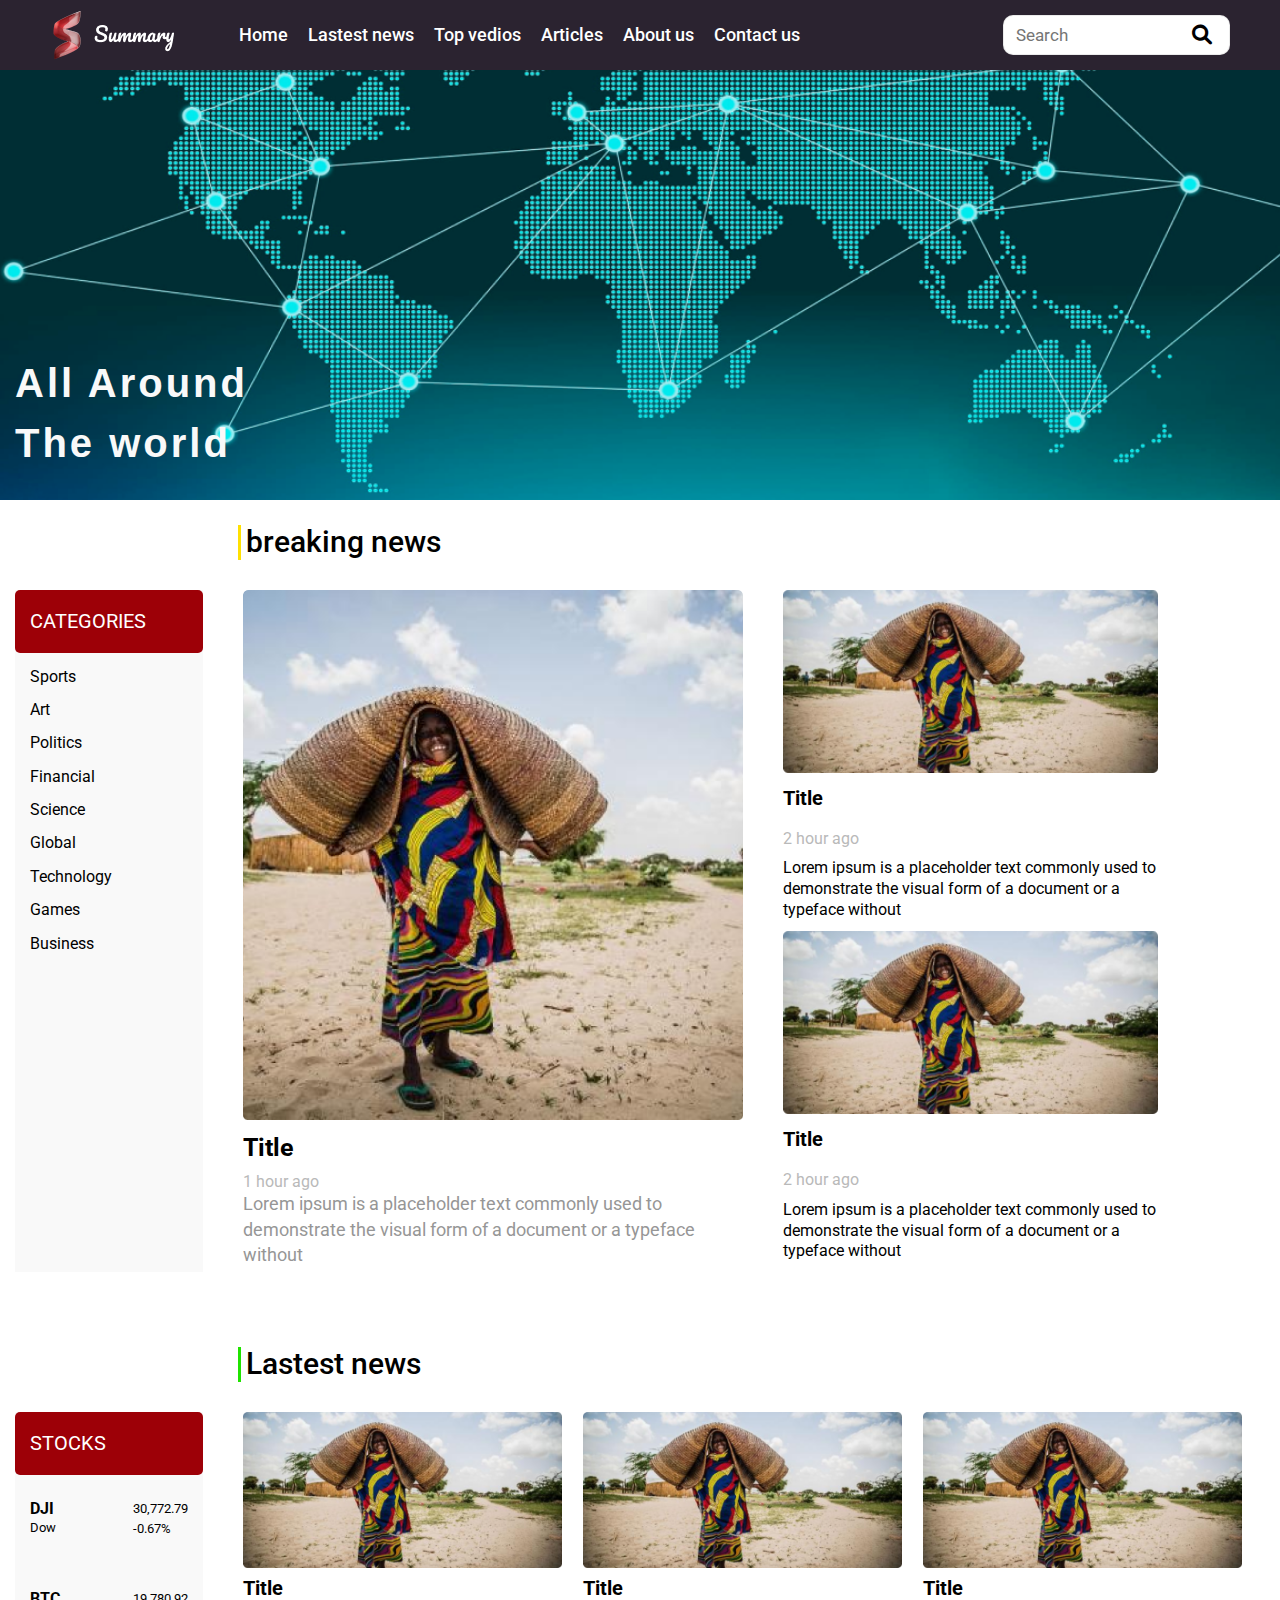
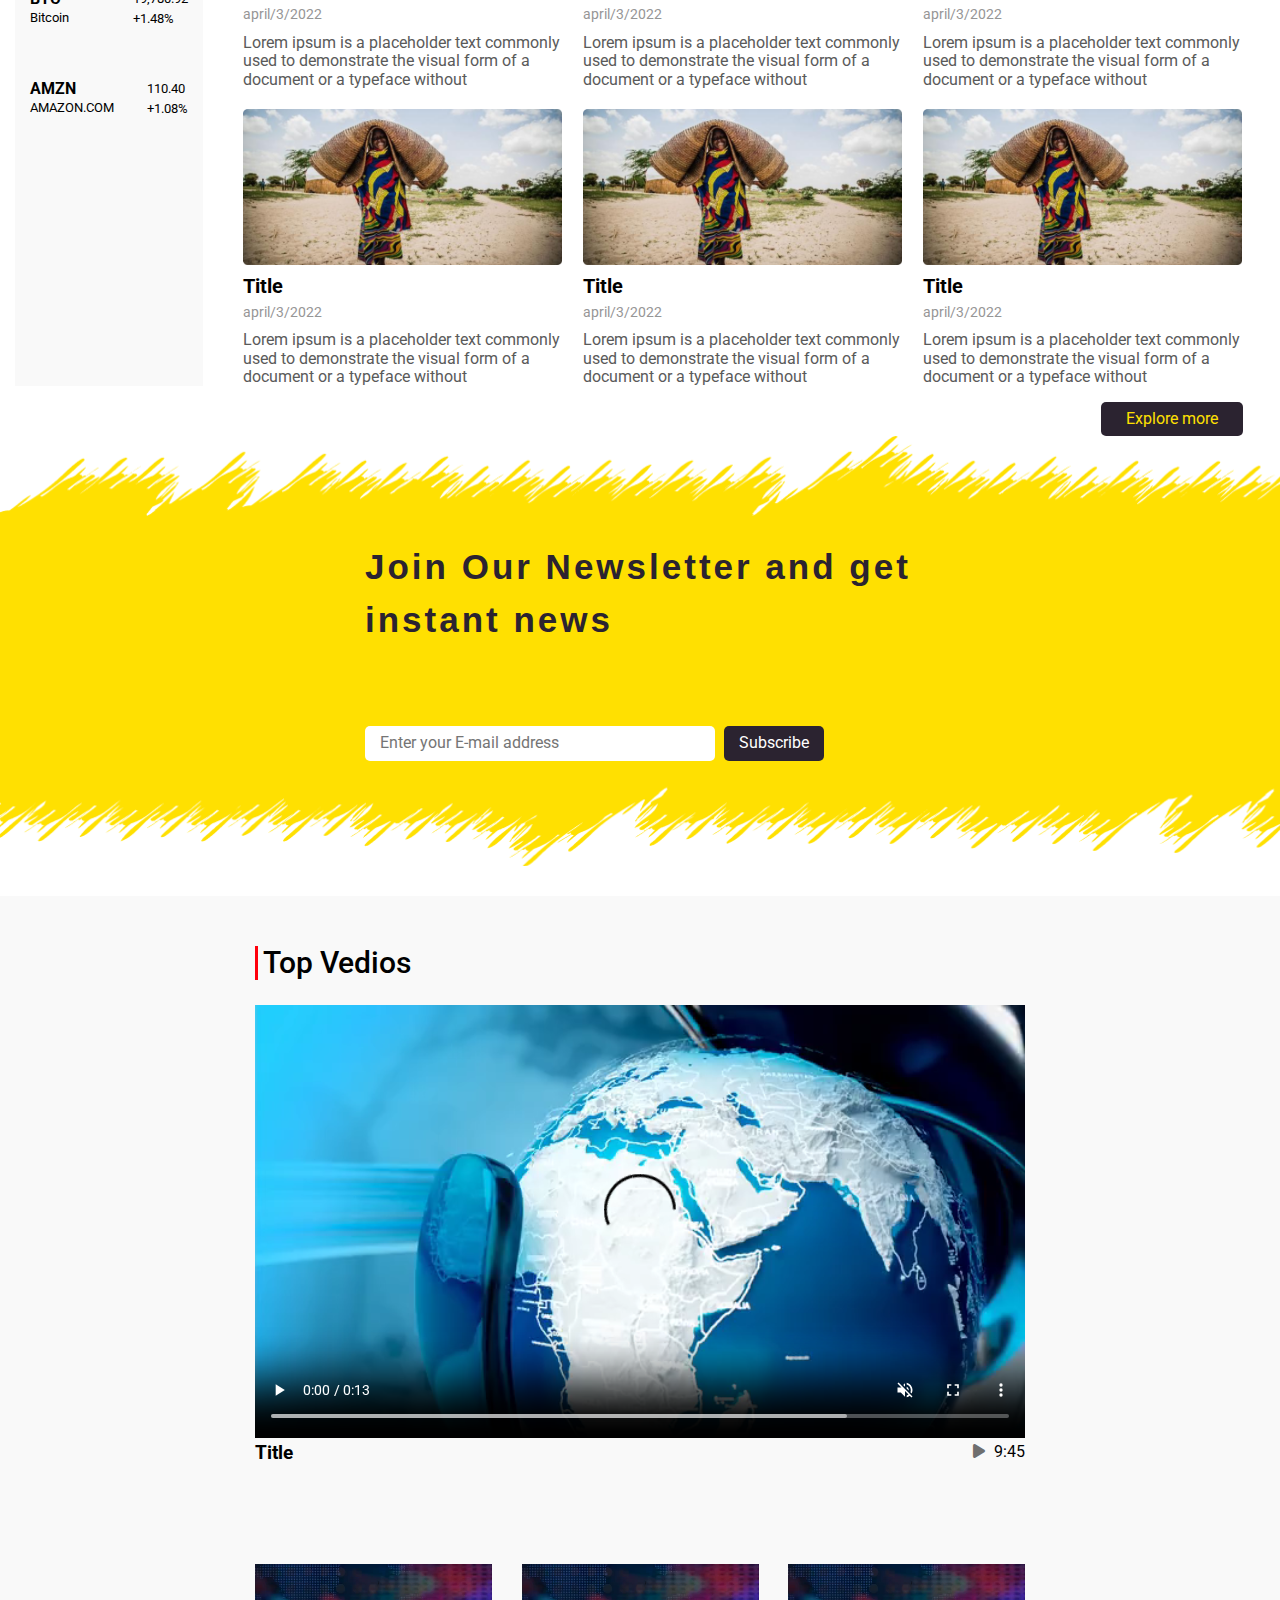
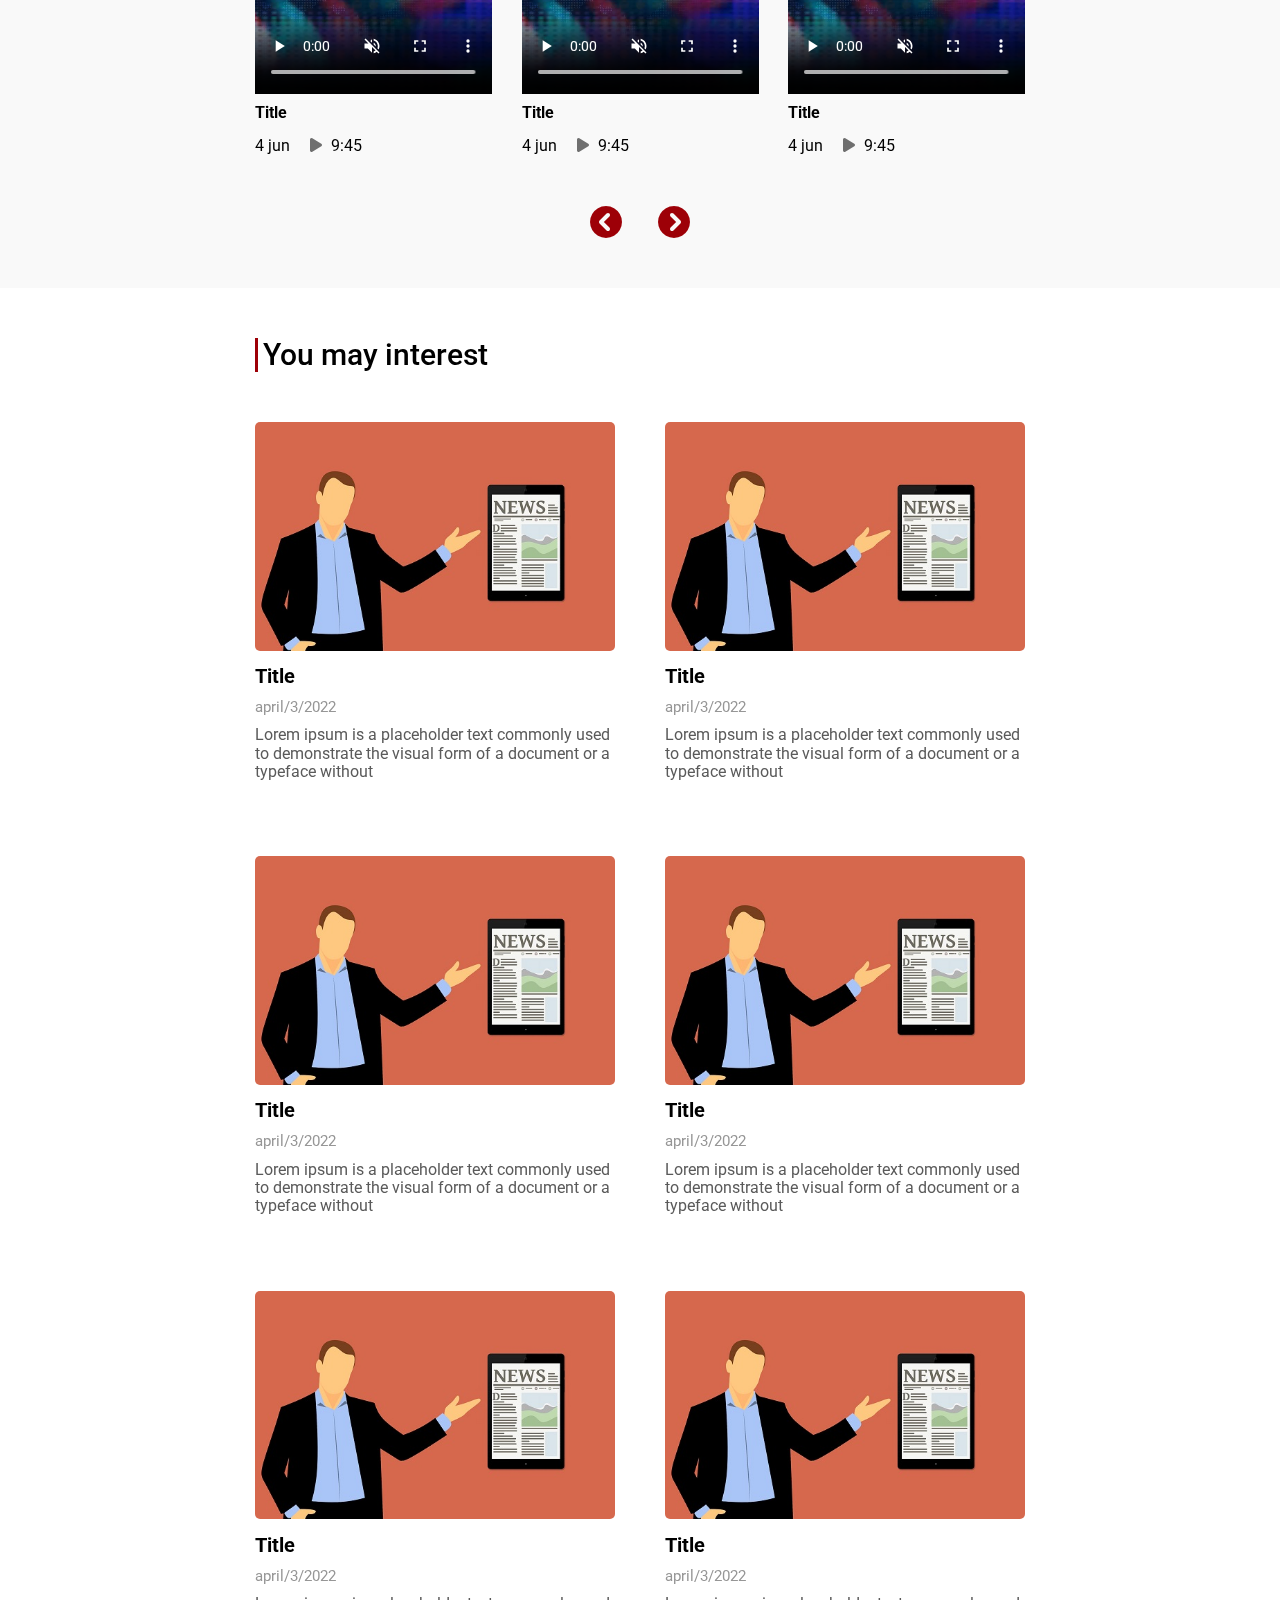
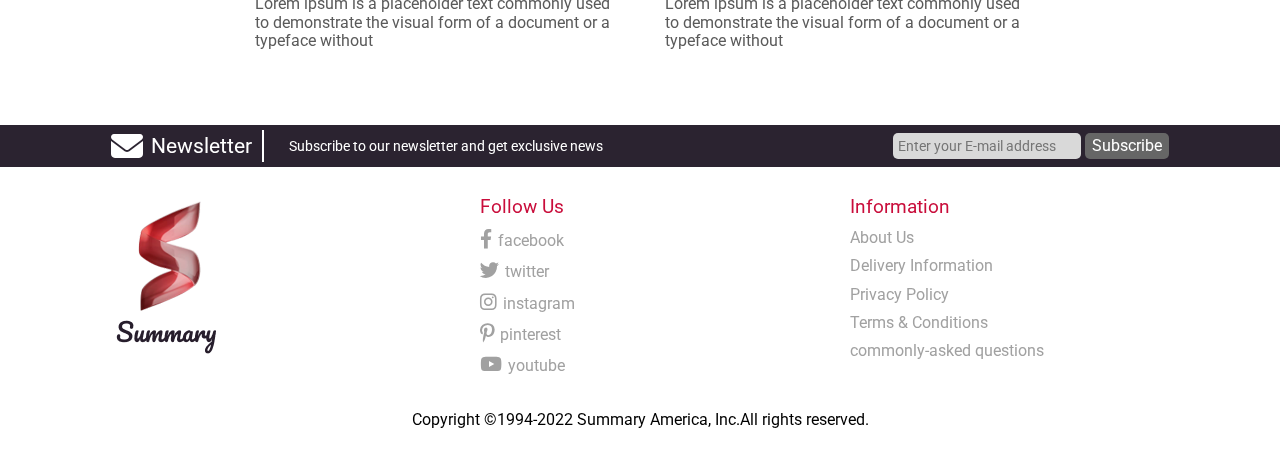
<file: index.html>
<!DOCTYPE html>
<html lang="en">

<head>
    <meta charset="UTF-8">
    <meta http-equiv="X-UA-Compatible" content="IE=edge">
    <meta name="viewport" content="width=device-width, initial-scale=1.0">
    <link rel="stylesheet" href="CSS/normalize.css">
    <link rel="stylesheet" href="CSS/all.min.css">
    <link rel="stylesheet" href="CSS/style.css">

    <title>Summary News</title>
</head>

<body>
    <!-- ==========> Start NavBar <========== -->
    <nav>
        <div class="menu-icon">
            <i class="fa-solid fa-bars"></i>
        </div>

        <div class="logo">
            <img src="images/main-logo.png" alt="">
        </div>

        <div class="nav-items">
            <li>
                <a href="#">Home</a>
            </li>
            <li>
                <a href="#lastest">Lastest news</a>
            </li>
            <li>
                <a href="#videos">Top vedios</a>
            </li>
            <li>
                <a href="#blogs">Articles</a>
            </li>
            <li>
                <a href="about.html">About us </a>
            </li>
            <li>
                <a href="contact.html">Contact us</a>
            </li>
        </div>

        <div class="search-icon">
            <i class="fas fa-search"></i>
        </div>

        <div class="cancel-icon">
            <i class="fas fa-times"></i>
        </div>

        <form action="#">
            <input type="search" class="search-data" placeholder="Search" required>
            <button type="submit" class="fas fa-search"></button>
        </form>

    </nav>

    <!-- ==========> End NavBar <========== -->

    <!-- ==========> Start Landing <========== -->
    <section class="landing">
        <div class="container">
            <h1 class="main-title">All Around The world</h1>
        </div>
    </section>

    <!-- ==========> End Landing <========== -->

    <!-- ==========> Start breaking news <========== -->
    <section class="breaking">
        <div class="container">

            <h2 class="sec-title">breaking news</h2>

            <div class="sec-boxes">

                <div class="categories">
                    <div class="head">CATEGORIES</div>
                    <a href="">Sports</a>
                    <a href="">Art</a>
                    <a href="">Politics</a>
                    <a href="">Financial</a>
                    <a href="">Science</a>
                    <a href="">Global</a>
                    <a href="">Technology</a>
                    <a href="">Games</a>
                    <a href="">Business</a>
                </div>

                <div class="box-1">
                    <a href="details.html">
                        <div class="image">
                            <img src="images/box-1-img.png" alt="">
                        </div>

                        <div class="details">
                            <h4>Title</h4>
                            <span>1 hour ago</span>
                            <p>Lorem ipsum is a placeholder text commonly used to demonstrate the visual form of a document or a typeface without</p>
                        </div>
                    </a>
                </div>

                <div class="box-2">

                    <div class="small-box">
                        <a href="details.html">
                            <div class="image">
                                <img src="images/small-box-img.png" alt="">
                            </div>
                            <h5>Title</h5>
                            <span>2 hour ago</span>
                            <p>Lorem ipsum is a placeholder text commonly used to demonstrate the visual form of a document or a typeface without</p>
                        </a>
                    </div>

                    <div class="small-box">
                        <a href="details.html">
                            <div class="image">
                                <img src="images/small-box-img.png" alt="">
                            </div>
                            <h5>Title</h5>
                            <span>2 hour ago</span>
                            <p>Lorem ipsum is a placeholder text commonly used to demonstrate the visual form of a document or a typeface without</p>
                        </a>
                    </div>

                </div>

            </div>

        </div>
    </section>
    <!-- ==========> End breaking news <========== -->

    <!-- ==========> Start Lastest news <========== -->
    <section class="lastest" id="lastest">
        <div class="container">

            <h2 class="sec-title">Lastest news</h2>

            <div class="sec-boxes">

                <div class="stocks">
                    <div class="head">STOCKS</div>

                    <div class="stock">
                        <div>
                            <h5>DJI</h5>
                            <h6>Dow</h6>
                        </div>
                        <div>
                            <p>30,772.79</p>
                            <p>-0.67%</p>
                        </div>
                    </div>

                    <div class="stock">
                        <div>
                            <h5>BTC</h5>
                            <h6>Bitcoin</h6>
                        </div>
                        <div>
                            <p>19,780.92</p>
                            <p>+1.48%</p>
                        </div>
                    </div>

                    <div class="stock">
                        <div>
                            <h5>AMZN</h5>
                            <h6>AMAZON.COM</h6>
                        </div>
                        <div>
                            <p>110.40</p>
                            <p>+1.08%</p>
                        </div>
                    </div>

                </div>


                <div class="main-box">

                    <div class="small-box">
                        <a href="details.html">
                            <div class="image">
                                <img src="images/small-box-img.png" alt="">
                            </div>
                            <h5>Title</h5>
                            <span>april/3/2022</span>
                            <p>Lorem ipsum is a placeholder text commonly used to demonstrate the visual form of a document or a typeface without</p>
                        </a>
                    </div>

                    <div class="small-box">
                        <a href="details.html">
                            <div class="image">
                                <img src="images/small-box-img.png" alt="">
                            </div>
                            <h5>Title</h5>
                            <span>april/3/2022</span>
                            <p>Lorem ipsum is a placeholder text commonly used to demonstrate the visual form of a document or a typeface without</p>
                        </a>
                    </div>

                    <div class="small-box">
                        <a href="details.html">
                            <div class="image">
                                <img src="images/small-box-img.png" alt="">
                            </div>
                            <h5>Title</h5>
                            <span>april/3/2022</span>
                            <p>Lorem ipsum is a placeholder text commonly used to demonstrate the visual form of a document or a typeface without</p>
                        </a>
                    </div>

                    <div class="small-box">
                        <a href="details.html">
                            <div class="image">
                                <img src="images/small-box-img.png" alt="">
                            </div>
                            <h5>Title</h5>
                            <span>april/3/2022</span>
                            <p>Lorem ipsum is a placeholder text commonly used to demonstrate the visual form of a document or a typeface without</p>
                        </a>
                    </div>

                    <div class="small-box">
                        <a href="details.html">
                            <div class="image">
                                <img src="images/small-box-img.png" alt="">
                            </div>
                            <h5>Title</h5>
                            <span>april/3/2022</span>
                            <p>Lorem ipsum is a placeholder text commonly used to demonstrate the visual form of a document or a typeface without</p>
                        </a>
                    </div>

                    <div class="small-box">
                        <a href="details.html">
                            <div class="image">
                                <img src="images/small-box-img.png" alt="">
                            </div>
                            <h5>Title</h5>
                            <span>april/3/2022</span>
                            <p>Lorem ipsum is a placeholder text commonly used to demonstrate the visual form of a document or a typeface without</p>
                        </a>
                    </div>

                    <a class="btn" href="all-news.html">Explore more</a>

                </div>

            </div>
        </div>
    </section>
    <!-- ==========> End Lastest news <========== -->

    <!-- ==========> Start Newsletter <========== -->
    <section class="newsletter">
        <div class="container">
            <h1>Join Our Newsletter and get instant news</h1>

            <div class="form">
                <input type="email" placeholder="Enter your E-mail address">
                <button type="submit">Subscribe</button>
            </div>
        </div>
    </section>

    <!-- ==========> End Newsletter <========== -->

    <!-- ==========> Start Videos <========== -->
    <section class="videos" id="videos">
        <div class="container">
            <h2 class="sec-title">Top Vedios</h2>

            <video autoplay muted loop controls src="videos/main-vid.mp4" type="video/mp4"></video>
            <div class="vid-info">
                <h3>Title</h3>
                <div>
                    <span><i class="fa-solid fa-play"></i> 9:45</span>
                </div>
            </div>


            <div class="secondary-vid">

                <div class="vid">
                    <video autoplay muted loop controls src="videos/small-vid.mp4" type="video/mp4"></video>
                    <h4>Title</h4>
                    <div class="vid-inf">
                        <p>4 jun</p>
                        <span><i class="fa-solid fa-play"></i> 9:45</span>
                    </div>
                </div>

                <div class="vid">
                    <video muted loop controls src="videos/small-vid.mp4" type="video/mp4"></video>
                    <h4>Title</h4>
                    <div class="vid-inf">
                        <p>4 jun</p>
                        <span><i class="fa-solid fa-play"></i> 9:45</span>
                    </div>
                </div>

                <div class="vid">
                    <video muted loop controls src="videos/small-vid.mp4" type="video/mp4"></video>
                    <h4>Title</h4>
                    <div class="vid-inf">
                        <p>4 jun</p>
                        <span><i class="fa-solid fa-play"></i> 9:45</span>
                    </div>
                </div>

            </div>

            <div class="next-prev">
                <i class="fa-solid fa-circle-chevron-left"></i>
                <i class="fa-solid fa-circle-chevron-right"></i>
            </div>

        </div>
    </section>
    <!-- ==========> End Videos <========== -->

    <!-- ==========> Start Blogs <========== -->
    <section class="blogs" id="blogs">
        <div class="container">
            <h2 class="sec-title">You may interest</h2>

            <div class="blogs-box">

                <div class="blog">
                    <div class="image">
                        <img src="images/blog.jpg" alt="">
                    </div>

                    <h4>Title</h4>
                    <span>april/3/2022</span>
                    <p>Lorem ipsum is a placeholder text commonly used to demonstrate the visual form of a document or a typeface without</p>
                </div>

                <div class="blog">
                    <div class="image">
                        <img src="images/blog.jpg" alt="">
                    </div>

                    <h4>Title</h4>
                    <span>april/3/2022</span>
                    <p>Lorem ipsum is a placeholder text commonly used to demonstrate the visual form of a document or a typeface without</p>
                </div>

                <div class="blog">
                    <div class="image">
                        <img src="images/blog.jpg" alt="">
                    </div>

                    <h4>Title</h4>
                    <span>april/3/2022</span>
                    <p>Lorem ipsum is a placeholder text commonly used to demonstrate the visual form of a document or a typeface without</p>
                </div>

                <div class="blog">
                    <div class="image">
                        <img src="images/blog.jpg" alt="">
                    </div>

                    <h4>Title</h4>
                    <span>april/3/2022</span>
                    <p>Lorem ipsum is a placeholder text commonly used to demonstrate the visual form of a document or a typeface without</p>
                </div>

                <div class="blog">
                    <div class="image">
                        <img src="images/blog.jpg" alt="">
                    </div>

                    <h4>Title</h4>
                    <span>april/3/2022</span>
                    <p>Lorem ipsum is a placeholder text commonly used to demonstrate the visual form of a document or a typeface without</p>
                </div>

                <div class="blog">
                    <div class="image">
                        <img src="images/blog.jpg" alt="">
                    </div>

                    <h4>Title</h4>
                    <span>april/3/2022</span>
                    <p>Lorem ipsum is a placeholder text commonly used to demonstrate the visual form of a document or a typeface without</p>
                </div>

            </div>
        </div>
    </section>
    <!-- ==========> End Blogs <========== -->

    <!-- ==========> Start Footer <========== -->
    <footer>
        <div class="newsletter-2">
            <div class="subscribe">
                <div class="container">

                    <div class="mail">
                        <i class="fa-solid fa-envelope"></i>
                        <span>Newsletter</span>
                    </div>
                    <div class="form">
                        <div>
                            <p>Subscribe to our newsletter and get exclusive news</p>
                        </div>
                        <div>
                            <input type="email" placeholder="Enter your E-mail address">
                            <button type="submit">Subscribe</button>
                        </div>
                    </div>
                </div>

            </div>
        </div>

        <div class="footer">
            <div class="container">

                <div class="sec-logo">
                    <img src="images/second-logo.png" alt="">
                </div>

                <div class="social">
                    <h3>Follow Us</h3>

                    <a href=""> <span><i class="fa-brands fa-facebook-f"></i>facebook</span></a>
                    <a href=""> <span><i class="fa-brands fa-twitter"></i>twitter</span></a>
                    <a href=""><span><i class="fa-brands fa-instagram"></i>instagram</span></a>
                    <a href=""><span><i class="fa-brands fa-pinterest-p"></i>pinterest</span></a>
                    <a href=""><span><i class="fa-brands fa-youtube"></i>youtube</span></a>

                </div>

                <div class="information">
                    <h3>Information</h3>

                    <a href="">About Us</a>
                    <a href="">Delivery Information</a>
                    <a href="">Privacy Policy</a>
                    <a href="">Terms & Conditions</a>
                    <a href="">commonly-asked questions</a>
                </div>

            </div>

        </div>

        <p class="copy">Copyright &copy;1994-2022 Summary America, Inc.All rights reserved.</p>
    </footer>
    <!-- ==========> End Footer <========== -->






    <script src="JS/script.js"></script>
</body>

</html>
</file>
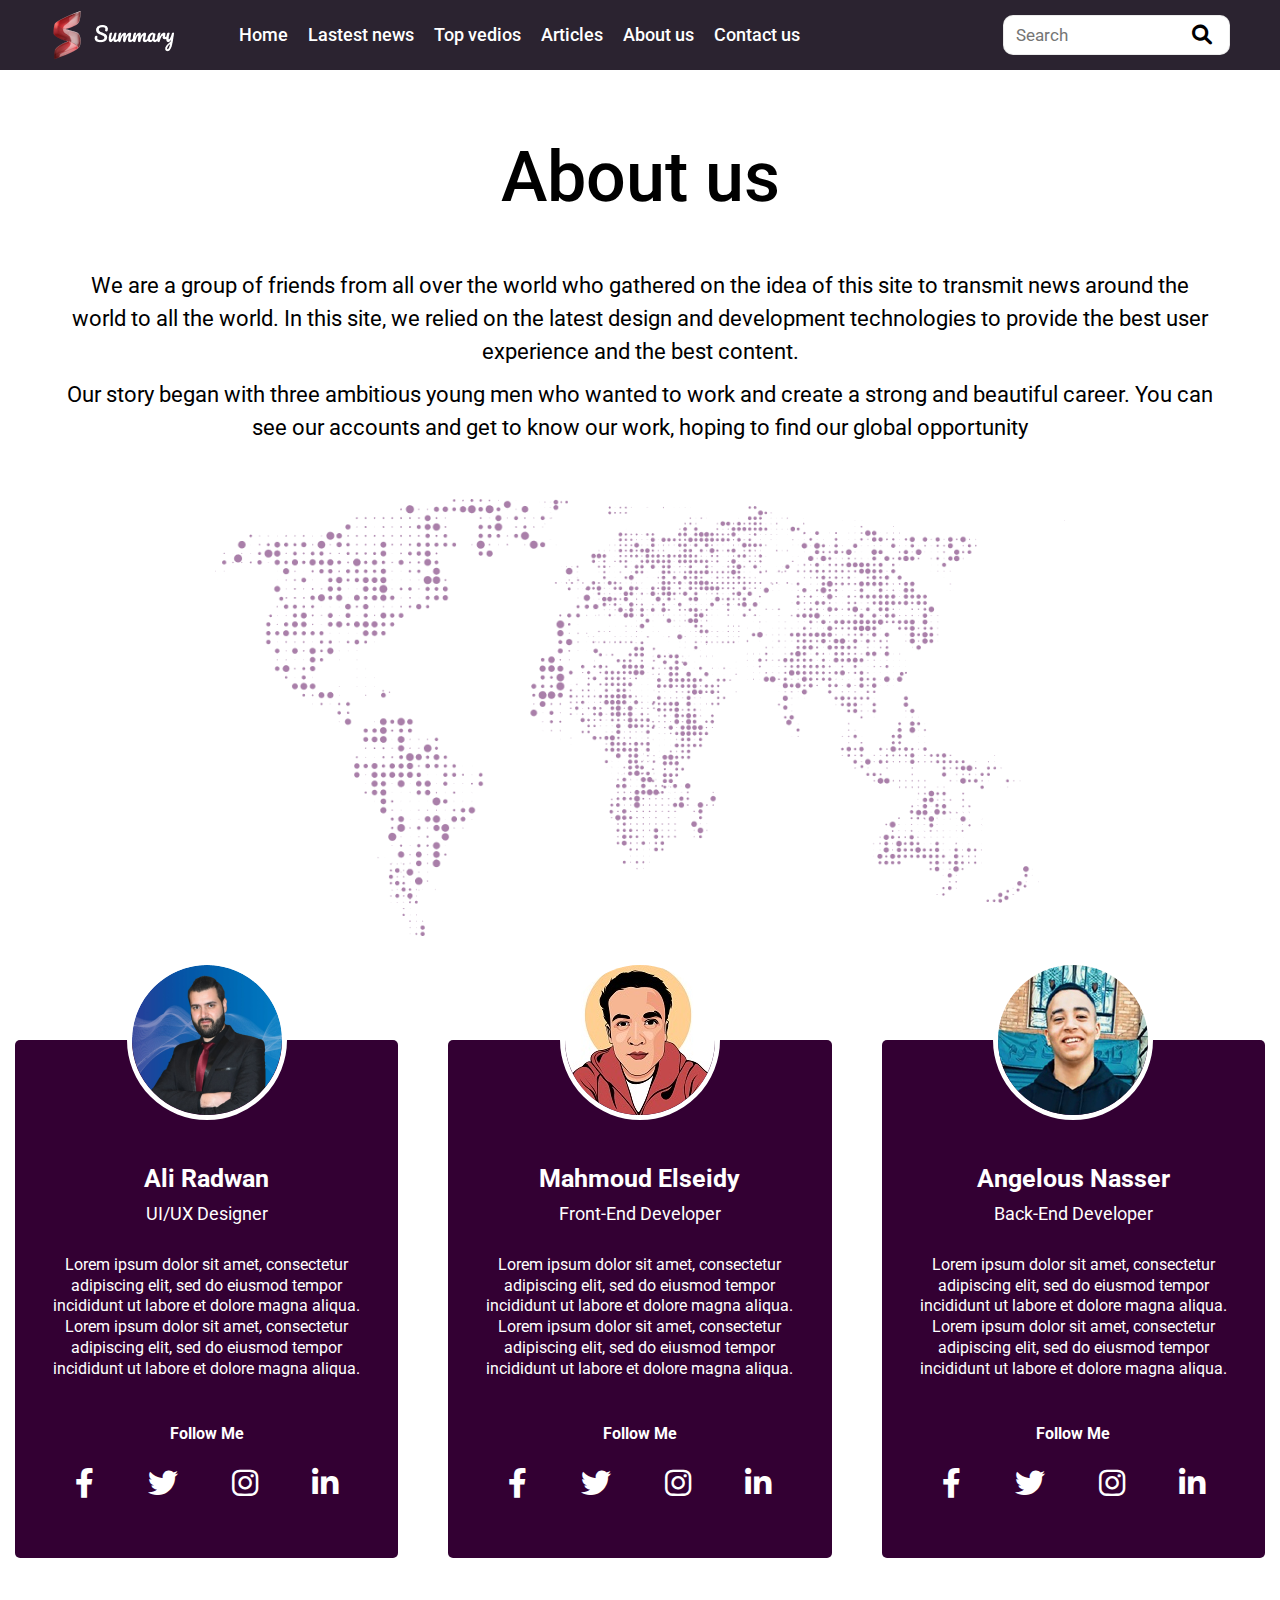
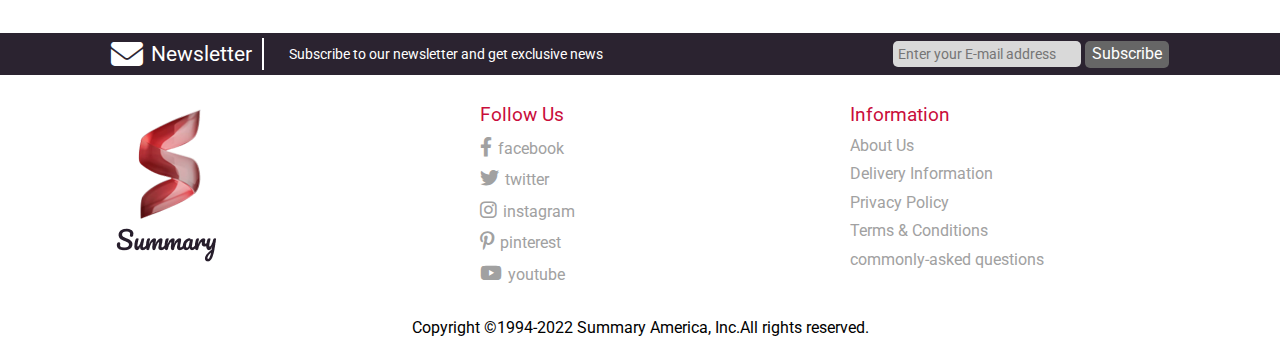
<file: about.html>
<!DOCTYPE html>
<html lang="en">

<head>
    <meta charset="UTF-8">
    <meta http-equiv="X-UA-Compatible" content="IE=edge">
    <meta name="viewport" content="width=device-width, initial-scale=1.0">
    <link rel="stylesheet" href="CSS/normalize.css">
    <link rel="stylesheet" href="CSS/all.min.css">
    <link rel="stylesheet" href="CSS/style.css">

    <title>About Us</title>
</head>

<body>
    <!-- ==========> Start NavBar <========== -->
    <nav>
        <div class="menu-icon">
            <i class="fa-solid fa-bars"></i>
        </div>

        <div class="logo">
            <img src="images/main-logo.png" alt="">
        </div>

        <div class="nav-items">
            <li>
                <a href="index.html">Home</a>
            </li>
            <li>
                <a href="index.html#lastest">Lastest news</a>
            </li>
            <li>
                <a href="index.html#videos">Top vedios</a>
            </li>
            <li>
                <a href="index.html#blogs">Articles</a>
            </li>
            <li>
                <a href="about.html">About us </a>
            </li>
            <li>
                <a href="contact.html">Contact us</a>
            </li>
        </div>

        <div class="search-icon">
            <i class="fas fa-search"></i>
        </div>

        <div class="cancel-icon">
            <i class="fas fa-times"></i>
        </div>

        <form action="#">
            <input type="search" class="search-data" placeholder="Search" required>
            <button type="submit" class="fas fa-search"></button>
        </form>

    </nav>

    <!-- ==========> End NavBar <========== -->

    <!-- ==========> Start Landing <========== -->
    <section class="about-landing">

    </section>

    <!-- ==========> End Landing <========== -->


    <!-- ==========> Start About Us <========== -->

    <section class="about">
        <div class="container">
            <h1 class="page-title">About us</h1>
            <div class="about-info">
                <p>We are a group of friends from all over the world who gathered on the idea of this site to transmit news around the world to all the world. In this site, we relied on the latest design and development technologies to provide the best user
                    experience and the best content.</p>
                <p>Our story began with three ambitious young men who wanted to work and create a strong and beautiful career. You can see our accounts and get to know our work, hoping to find our global opportunity</p>
            </div>

            <div class="map">
                <img src="images/dots-map.png" alt="">
            </div>



            <div class="our-team">

                <div class="member">
                    <img src="images/ali.png" alt="">

                    <h3>Ali Radwan</h3>
                    <h5>UI/UX Designer</h5>
                    <p>Lorem ipsum dolor sit amet, consectetur adipiscing elit, sed do eiusmod tempor incididunt ut labore et dolore magna aliqua. Lorem ipsum dolor sit amet, consectetur adipiscing elit, sed do eiusmod tempor incididunt ut labore et dolore
                        magna aliqua.
                    </p>

                    <div class="social">
                        <h4>Follow Me</h4>
                        <div class="links">
                            <a href=""><i class="fa-brands fa-facebook-f"></i></a>
                            <a href=""><i class="fa-brands fa-twitter"></i></a>
                            <a href=""><i class="fa-brands fa-instagram"></i></a>
                            <a href=""><i class="fa-brands fa-linkedin-in"></i></a>
                        </div>
                    </div>
                </div>

                <div class="member">
                    <img src="images/mahmoud.jpg" alt="">

                    <h3>Mahmoud Elseidy</h3>
                    <h5>Front-End Developer</h5>
                    <p>Lorem ipsum dolor sit amet, consectetur adipiscing elit, sed do eiusmod tempor incididunt ut labore et dolore magna aliqua. Lorem ipsum dolor sit amet, consectetur adipiscing elit, sed do eiusmod tempor incididunt ut labore et dolore
                        magna aliqua.
                    </p>

                    <div class="social">
                        <h4>Follow Me</h4>
                        <div class="links">
                            <a href=""><i class="fa-brands fa-facebook-f"></i></a>
                            <a href=""><i class="fa-brands fa-twitter"></i></a>
                            <a href=""><i class="fa-brands fa-instagram"></i></a>
                            <a href=""><i class="fa-brands fa-linkedin-in"></i></a>
                        </div>
                    </div>
                </div>

                <div class="member">
                    <img src="images/angelous.jpg" alt="">

                    <h3>Angelous Nasser</h3>
                    <h5>Back-End Developer</h5>
                    <p>Lorem ipsum dolor sit amet, consectetur adipiscing elit, sed do eiusmod tempor incididunt ut labore et dolore magna aliqua. Lorem ipsum dolor sit amet, consectetur adipiscing elit, sed do eiusmod tempor incididunt ut labore et dolore
                        magna aliqua.
                    </p>

                    <div class="social">
                        <h4>Follow Me</h4>
                        <div class="links">
                            <a href=""><i class="fa-brands fa-facebook-f"></i></a>
                            <a href=""><i class="fa-brands fa-twitter"></i></a>
                            <a href=""><i class="fa-brands fa-instagram"></i></a>
                            <a href=""><i class="fa-brands fa-linkedin-in"></i></a>
                        </div>
                    </div>
                </div>



            </div>




        </div>



    </section>

    <!-- ==========> End About Us <========== -->





    <!-- ==========> Start Footer <========== -->
    <footer>
        <div class="newsletter-2">
            <div class="subscribe">
                <div class="container">

                    <div class="mail">
                        <i class="fa-solid fa-envelope"></i>
                        <span>Newsletter</span>
                    </div>
                    <div class="form">
                        <div>
                            <p>Subscribe to our newsletter and get exclusive news</p>
                        </div>
                        <div>
                            <input type="email" placeholder="Enter your E-mail address">
                            <button type="submit">Subscribe</button>
                        </div>
                    </div>
                </div>

            </div>
        </div>

        <div class="footer">
            <div class="container">

                <div class="sec-logo">
                    <img src="images/second-logo.png" alt="">
                </div>

                <div class="social">
                    <h3>Follow Us</h3>

                    <a href=""> <span><i class="fa-brands fa-facebook-f"></i>facebook</span></a>
                    <a href=""> <span><i class="fa-brands fa-twitter"></i>twitter</span></a>
                    <a href=""><span><i class="fa-brands fa-instagram"></i>instagram</span></a>
                    <a href=""><span><i class="fa-brands fa-pinterest-p"></i>pinterest</span></a>
                    <a href=""><span><i class="fa-brands fa-youtube"></i>youtube</span></a>

                </div>

                <div class="information">
                    <h3>Information</h3>

                    <a href="">About Us</a>
                    <a href="">Delivery Information</a>
                    <a href="">Privacy Policy</a>
                    <a href="">Terms & Conditions</a>
                    <a href="">commonly-asked questions</a>
                </div>

            </div>

        </div>

        <p class="copy">Copyright &copy;1994-2022 Summary America, Inc.All rights reserved.</p>
    </footer>
    <!-- ==========> End Footer <========== -->






    <script src="JS/script.js"></script>
</body>

</html>
</file>
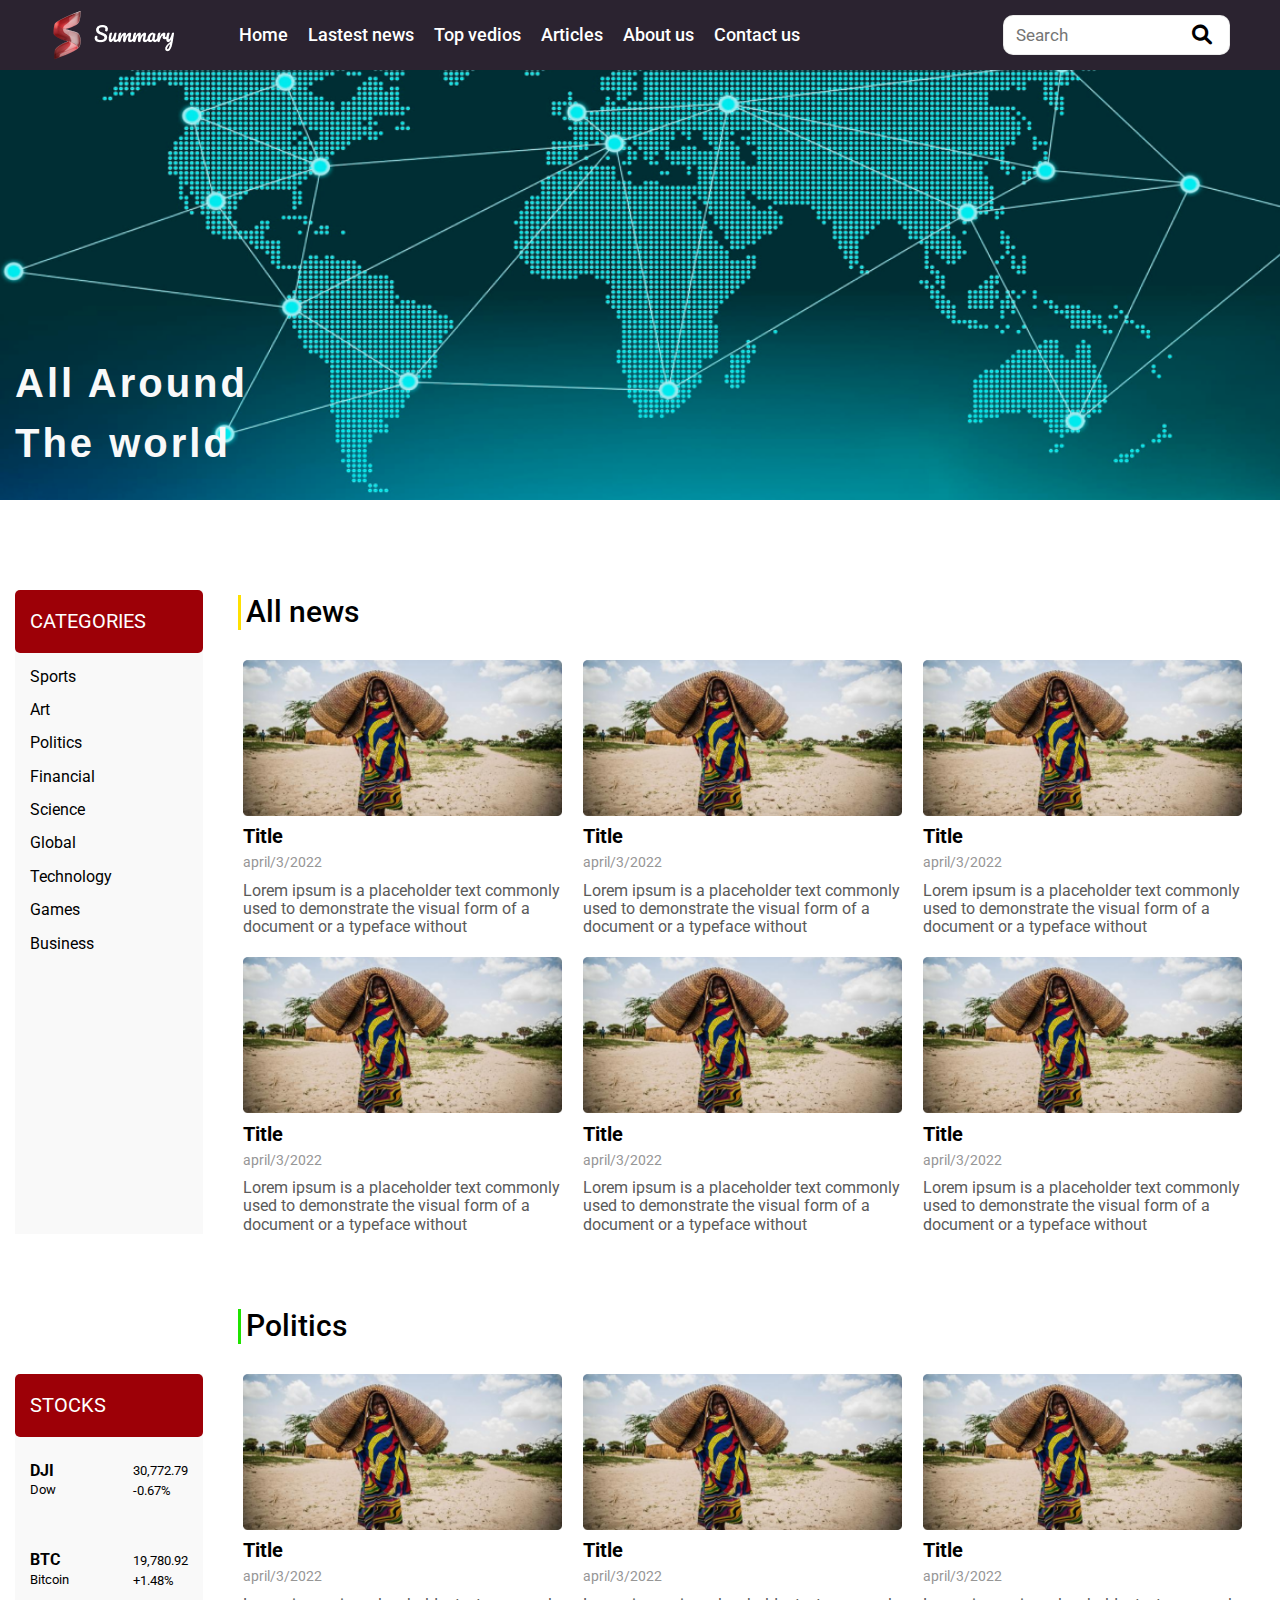
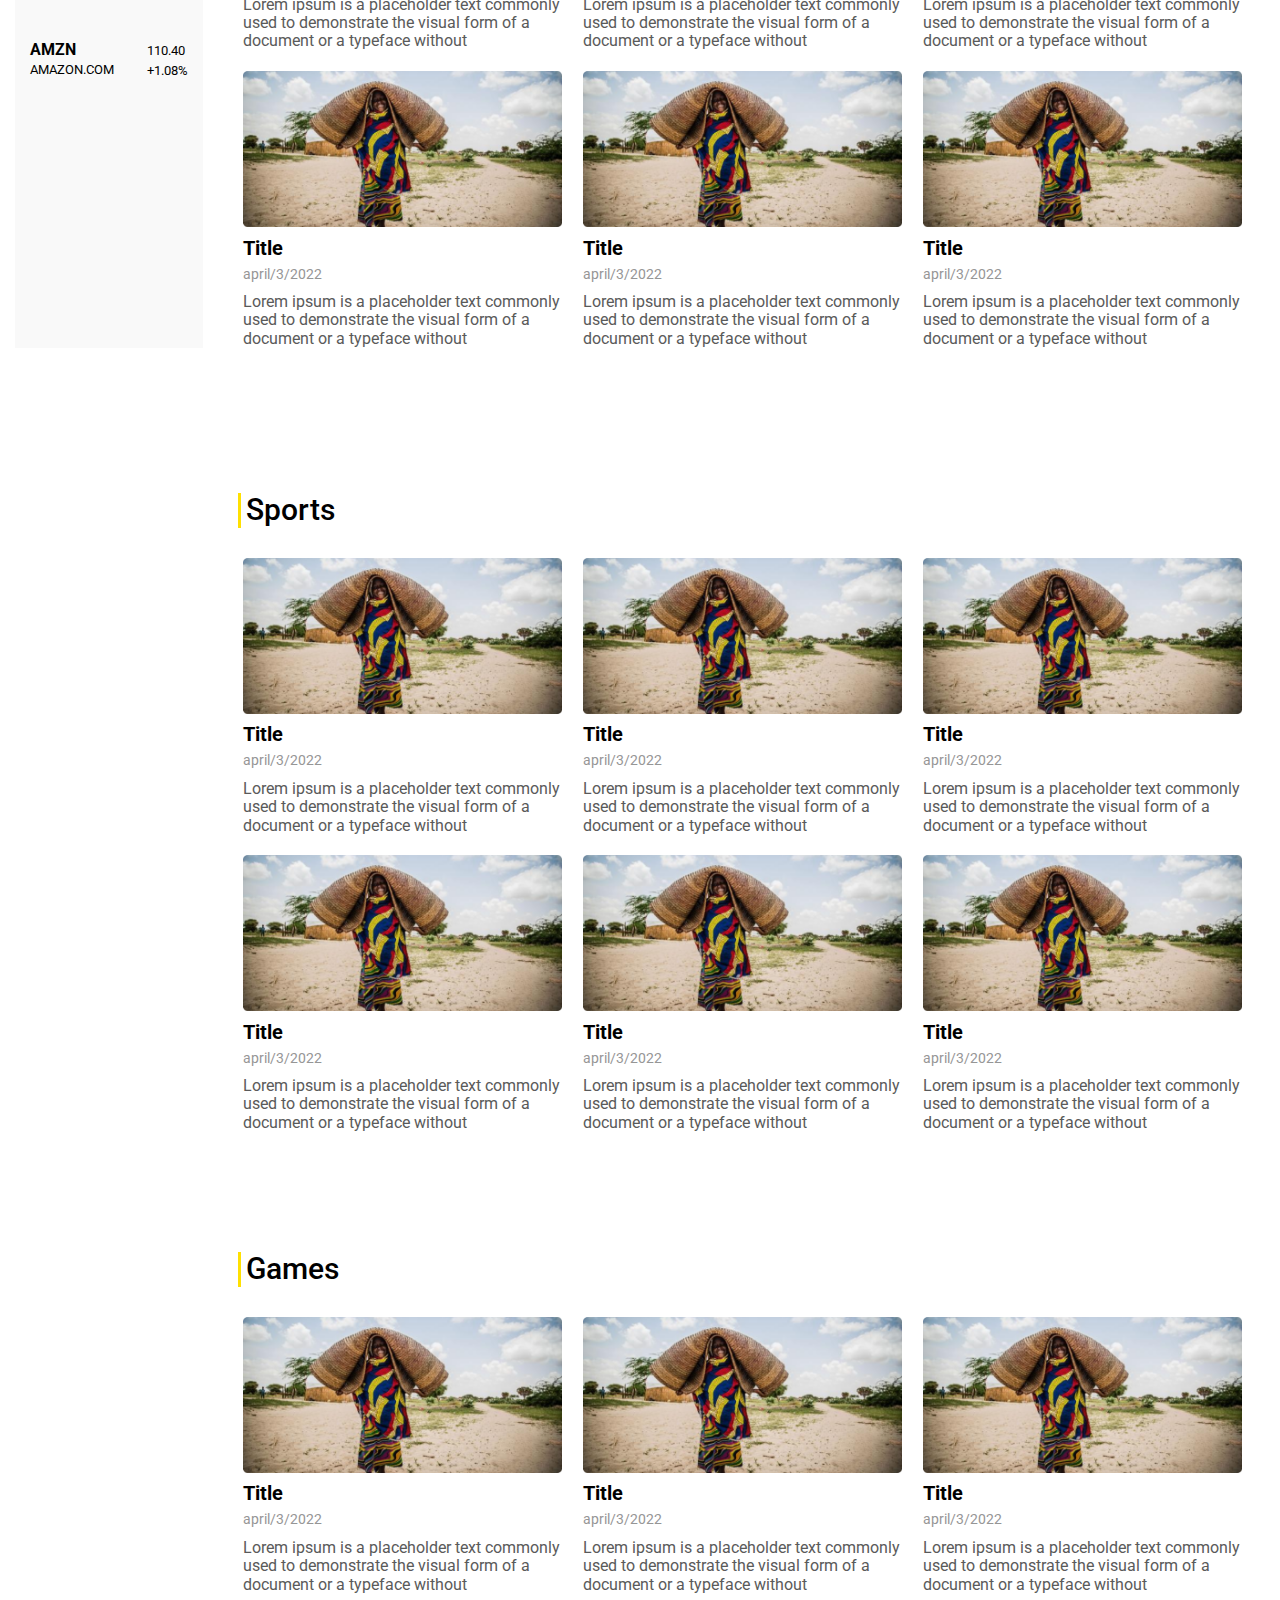
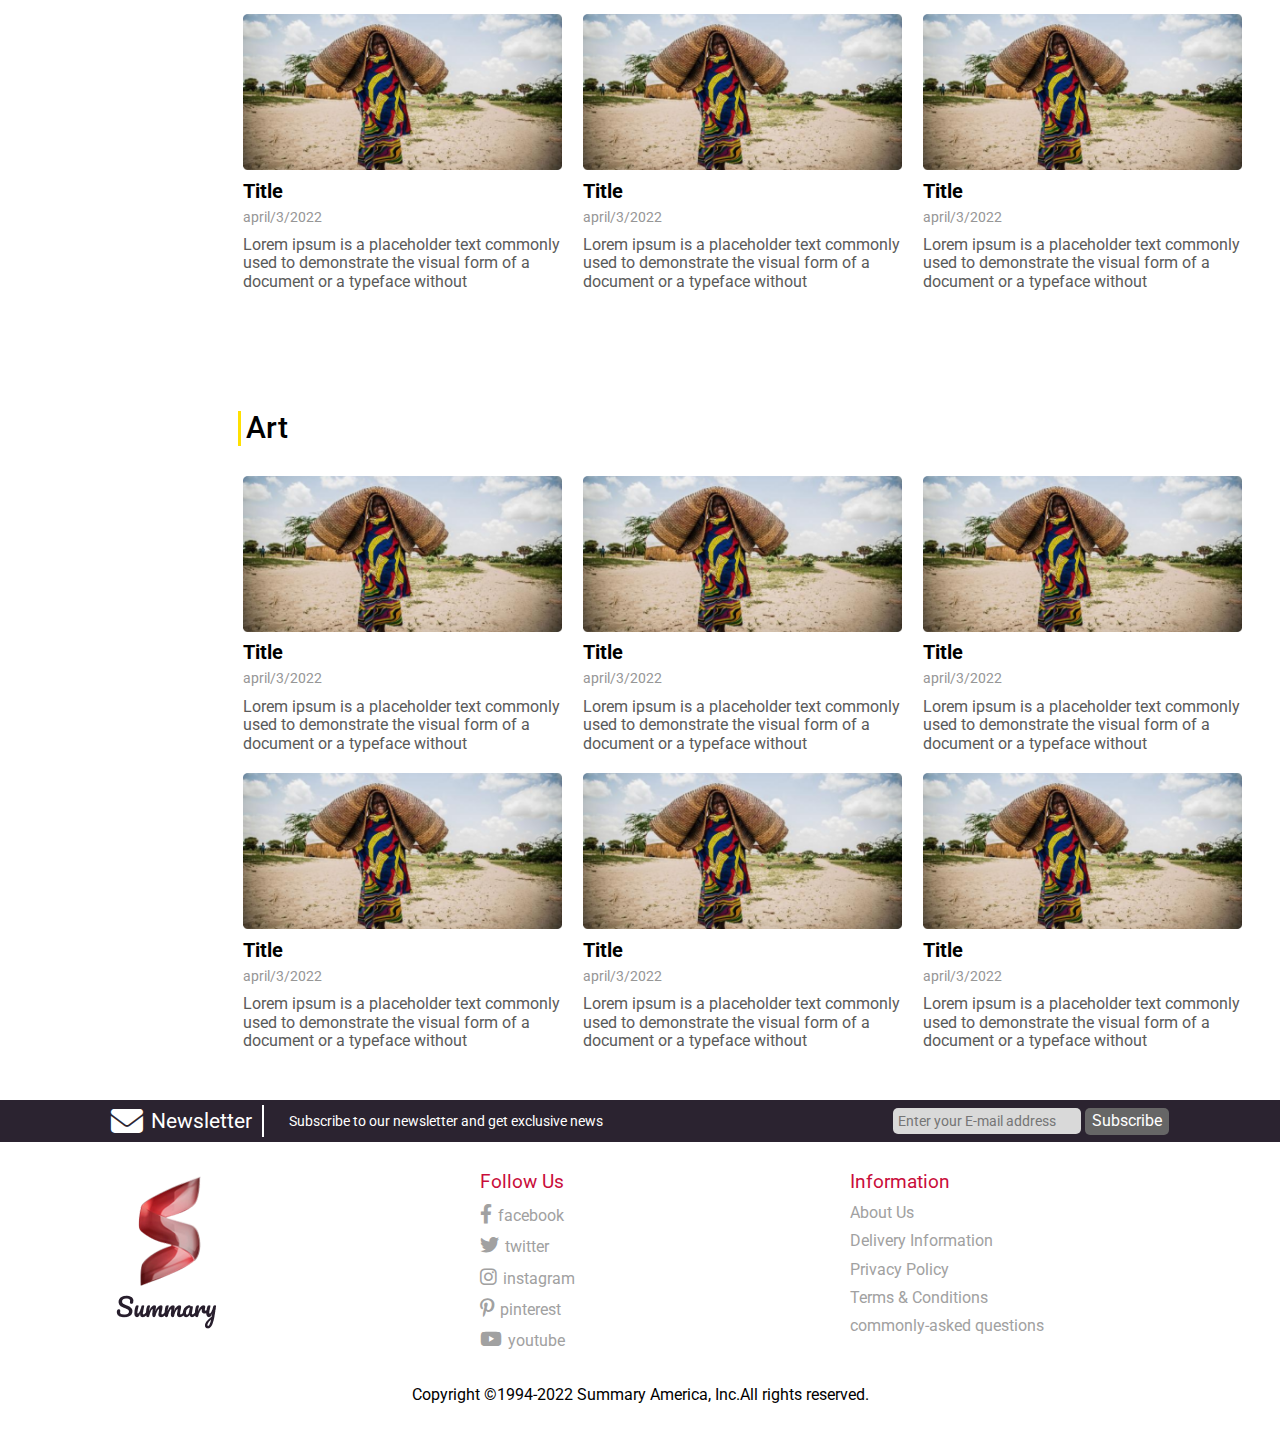
<file: all-news.html>
<!DOCTYPE html>
<html lang="en">

<head>
    <meta charset="UTF-8">
    <meta http-equiv="X-UA-Compatible" content="IE=edge">
    <meta name="viewport" content="width=device-width, initial-scale=1.0">
    <link rel="stylesheet" href="CSS/normalize.css">
    <link rel="stylesheet" href="CSS/all.min.css">
    <link rel="stylesheet" href="CSS/style.css">

    <title>All News</title>
</head>

<body>
    <!-- ==========> Start NavBar <========== -->
    <nav>
        <div class="menu-icon">
            <i class="fa-solid fa-bars"></i>
        </div>

        <div class="logo">
            <img src="images/main-logo.png" alt="">
        </div>

        <div class="nav-items">
            <li>
                <a href="index.html">Home</a>
            </li>
            <li>
                <a href="index.html#lastest">Lastest news</a>
            </li>
            <li>
                <a href="index.html#videos">Top vedios</a>
            </li>
            <li>
                <a href="index.html#blogs">Articles</a>
            </li>
            <li>
                <a href="index.htmlabout.html">About us </a>
            </li>
            <li>
                <a href="index.htmlcontact.html">Contact us</a>
            </li>
        </div>

        <div class="search-icon">
            <i class="fas fa-search"></i>
        </div>

        <div class="cancel-icon">
            <i class="fas fa-times"></i>
        </div>

        <form action="#">
            <input type="search" class="search-data" placeholder="Search" required>
            <button type="submit" class="fas fa-search"></button>
        </form>

    </nav>

    <!-- ==========> End NavBar <========== -->

    <!-- ==========> Start Landing <========== -->
    <section class="landing">
        <div class="container">
            <h1 class="main-title">All Around The world</h1>
        </div>
    </section>

    <!-- ==========> End Landing <========== -->

    <!-- ==========> Start All news <========== -->
    <section class="all-news">
        <div class="container">

            <h2 class="sec-title">All news</h2>

            <div class="sec-boxes">

                <div class="categories">
                    <div class="head">CATEGORIES</div>
                    <a href="">Sports</a>
                    <a href="">Art</a>
                    <a href="">Politics</a>
                    <a href="">Financial</a>
                    <a href="">Science</a>
                    <a href="">Global</a>
                    <a href="">Technology</a>
                    <a href="">Games</a>
                    <a href="">Business</a>
                </div>


                <div class="main-box">

                    <div class="small-box">
                        <a href="details.html">
                            <div class="image">
                                <img src="images/small-box-img.png" alt="">
                            </div>
                            <h5>Title</h5>
                            <span>april/3/2022</span>
                            <p>Lorem ipsum is a placeholder text commonly used to demonstrate the visual form of a document or a typeface without</p>
                        </a>
                    </div>

                    <div class="small-box">
                        <a href="details.html">
                            <div class="image">
                                <img src="images/small-box-img.png" alt="">
                            </div>
                            <h5>Title</h5>
                            <span>april/3/2022</span>
                            <p>Lorem ipsum is a placeholder text commonly used to demonstrate the visual form of a document or a typeface without</p>
                        </a>
                    </div>

                    <div class="small-box">
                        <a href="details.html">
                            <div class="image">
                                <img src="images/small-box-img.png" alt="">
                            </div>
                            <h5>Title</h5>
                            <span>april/3/2022</span>
                            <p>Lorem ipsum is a placeholder text commonly used to demonstrate the visual form of a document or a typeface without</p>
                        </a>
                    </div>

                    <div class="small-box">
                        <a href="details.html">
                            <div class="image">
                                <img src="images/small-box-img.png" alt="">
                            </div>
                            <h5>Title</h5>
                            <span>april/3/2022</span>
                            <p>Lorem ipsum is a placeholder text commonly used to demonstrate the visual form of a document or a typeface without</p>
                        </a>
                    </div>

                    <div class="small-box">
                        <a href="details.html">
                            <div class="image">
                                <img src="images/small-box-img.png" alt="">
                            </div>
                            <h5>Title</h5>
                            <span>april/3/2022</span>
                            <p>Lorem ipsum is a placeholder text commonly used to demonstrate the visual form of a document or a typeface without</p>
                        </a>
                    </div>

                    <div class="small-box">
                        <a href="details.html">
                            <div class="image">
                                <img src="images/small-box-img.png" alt="">
                            </div>
                            <h5>Title</h5>
                            <span>april/3/2022</span>
                            <p>Lorem ipsum is a placeholder text commonly used to demonstrate the visual form of a document or a typeface without</p>
                        </a>
                    </div>

                </div>



            </div>

        </div>
    </section>
    <!-- ==========> End All news <========== -->

    <!-- ==========> Start Politics news <========== -->
    <section class="lastest" id="lastest">
        <div class="container">

            <h2 class="sec-title">Politics</h2>

            <div class="sec-boxes">

                <div class="stocks side">
                    <div class="head">STOCKS</div>

                    <div class="stock">
                        <div>
                            <h5>DJI</h5>
                            <h6>Dow</h6>
                        </div>
                        <div>
                            <p>30,772.79</p>
                            <p>-0.67%</p>
                        </div>
                    </div>

                    <div class="stock">
                        <div>
                            <h5>BTC</h5>
                            <h6>Bitcoin</h6>
                        </div>
                        <div>
                            <p>19,780.92</p>
                            <p>+1.48%</p>
                        </div>
                    </div>

                    <div class="stock">
                        <div>
                            <h5>AMZN</h5>
                            <h6>AMAZON.COM</h6>
                        </div>
                        <div>
                            <p>110.40</p>
                            <p>+1.08%</p>
                        </div>
                    </div>

                </div>


                <div class="main-box">

                    <div class="small-box">
                        <a href="details.html">
                            <div class="image">
                                <img src="images/small-box-img.png" alt="">
                            </div>
                            <h5>Title</h5>
                            <span>april/3/2022</span>
                            <p>Lorem ipsum is a placeholder text commonly used to demonstrate the visual form of a document or a typeface without</p>
                        </a>
                    </div>

                    <div class="small-box">
                        <a href="details.html">
                            <div class="image">
                                <img src="images/small-box-img.png" alt="">
                            </div>
                            <h5>Title</h5>
                            <span>april/3/2022</span>
                            <p>Lorem ipsum is a placeholder text commonly used to demonstrate the visual form of a document or a typeface without</p>
                        </a>
                    </div>

                    <div class="small-box">
                        <a href="details.html">
                            <div class="image">
                                <img src="images/small-box-img.png" alt="">
                            </div>
                            <h5>Title</h5>
                            <span>april/3/2022</span>
                            <p>Lorem ipsum is a placeholder text commonly used to demonstrate the visual form of a document or a typeface without</p>
                        </a>
                    </div>

                    <div class="small-box">
                        <a href="details.html">
                            <div class="image">
                                <img src="images/small-box-img.png" alt="">
                            </div>
                            <h5>Title</h5>
                            <span>april/3/2022</span>
                            <p>Lorem ipsum is a placeholder text commonly used to demonstrate the visual form of a document or a typeface without</p>
                        </a>
                    </div>

                    <div class="small-box">
                        <a href="details.html">
                            <div class="image">
                                <img src="images/small-box-img.png" alt="">
                            </div>
                            <h5>Title</h5>
                            <span>april/3/2022</span>
                            <p>Lorem ipsum is a placeholder text commonly used to demonstrate the visual form of a document or a typeface without</p>
                        </a>
                    </div>

                    <div class="small-box">
                        <a href="details.html">
                            <div class="image">
                                <img src="images/small-box-img.png" alt="">
                            </div>
                            <h5>Title</h5>
                            <span>april/3/2022</span>
                            <p>Lorem ipsum is a placeholder text commonly used to demonstrate the visual form of a document or a typeface without</p>
                        </a>
                    </div>

                </div>

            </div>
        </div>
    </section>
    <!-- ==========> End Politics news <========== -->


    <!-- ==========> Start Sports news <========== -->

    <section class="all-news">
        <div class="container">

            <h2 class="sec-title">Sports</h2>

            <div class="sec-boxes">

                <div class="side">

                </div>


                <div class="main-box">

                    <div class="small-box">
                        <a href="details.html">
                            <div class="image">
                                <img src="images/small-box-img.png" alt="">
                            </div>
                            <h5>Title</h5>
                            <span>april/3/2022</span>
                            <p>Lorem ipsum is a placeholder text commonly used to demonstrate the visual form of a document or a typeface without</p>
                        </a>
                    </div>

                    <div class="small-box">
                        <a href="details.html">
                            <div class="image">
                                <img src="images/small-box-img.png" alt="">
                            </div>
                            <h5>Title</h5>
                            <span>april/3/2022</span>
                            <p>Lorem ipsum is a placeholder text commonly used to demonstrate the visual form of a document or a typeface without</p>
                        </a>
                    </div>

                    <div class="small-box">
                        <a href="details.html">
                            <div class="image">
                                <img src="images/small-box-img.png" alt="">
                            </div>
                            <h5>Title</h5>
                            <span>april/3/2022</span>
                            <p>Lorem ipsum is a placeholder text commonly used to demonstrate the visual form of a document or a typeface without</p>
                        </a>
                    </div>

                    <div class="small-box">
                        <a href="details.html">
                            <div class="image">
                                <img src="images/small-box-img.png" alt="">
                            </div>
                            <h5>Title</h5>
                            <span>april/3/2022</span>
                            <p>Lorem ipsum is a placeholder text commonly used to demonstrate the visual form of a document or a typeface without</p>
                        </a>
                    </div>

                    <div class="small-box">
                        <a href="details.html">
                            <div class="image">
                                <img src="images/small-box-img.png" alt="">
                            </div>
                            <h5>Title</h5>
                            <span>april/3/2022</span>
                            <p>Lorem ipsum is a placeholder text commonly used to demonstrate the visual form of a document or a typeface without</p>
                        </a>
                    </div>

                    <div class="small-box">
                        <a href="details.html">
                            <div class="image">
                                <img src="images/small-box-img.png" alt="">
                            </div>
                            <h5>Title</h5>
                            <span>april/3/2022</span>
                            <p>Lorem ipsum is a placeholder text commonly used to demonstrate the visual form of a document or a typeface without</p>
                        </a>
                    </div>

                </div>



            </div>

        </div>
    </section>

    <!-- ==========> End Sports news <========== -->


    <!-- ==========> Start Games news <========== -->

    <section class="all-news">
        <div class="container">

            <h2 class="sec-title">Games</h2>

            <div class="sec-boxes">

                <div class="side">

                </div>


                <div class="main-box">

                    <div class="small-box">
                        <a href="details.html">
                            <div class="image">
                                <img src="images/small-box-img.png" alt="">
                            </div>
                            <h5>Title</h5>
                            <span>april/3/2022</span>
                            <p>Lorem ipsum is a placeholder text commonly used to demonstrate the visual form of a document or a typeface without</p>
                        </a>
                    </div>

                    <div class="small-box">
                        <a href="details.html">
                            <div class="image">
                                <img src="images/small-box-img.png" alt="">
                            </div>
                            <h5>Title</h5>
                            <span>april/3/2022</span>
                            <p>Lorem ipsum is a placeholder text commonly used to demonstrate the visual form of a document or a typeface without</p>
                        </a>
                    </div>

                    <div class="small-box">
                        <a href="details.html">
                            <div class="image">
                                <img src="images/small-box-img.png" alt="">
                            </div>
                            <h5>Title</h5>
                            <span>april/3/2022</span>
                            <p>Lorem ipsum is a placeholder text commonly used to demonstrate the visual form of a document or a typeface without</p>
                        </a>
                    </div>

                    <div class="small-box">
                        <a href="details.html">
                            <div class="image">
                                <img src="images/small-box-img.png" alt="">
                            </div>
                            <h5>Title</h5>
                            <span>april/3/2022</span>
                            <p>Lorem ipsum is a placeholder text commonly used to demonstrate the visual form of a document or a typeface without</p>
                        </a>
                    </div>

                    <div class="small-box">
                        <a href="details.html">
                            <div class="image">
                                <img src="images/small-box-img.png" alt="">
                            </div>
                            <h5>Title</h5>
                            <span>april/3/2022</span>
                            <p>Lorem ipsum is a placeholder text commonly used to demonstrate the visual form of a document or a typeface without</p>
                        </a>
                    </div>

                    <div class="small-box">
                        <a href="details.html">
                            <div class="image">
                                <img src="images/small-box-img.png" alt="">
                            </div>
                            <h5>Title</h5>
                            <span>april/3/2022</span>
                            <p>Lorem ipsum is a placeholder text commonly used to demonstrate the visual form of a document or a typeface without</p>
                        </a>
                    </div>

                </div>



            </div>

        </div>
    </section>

    <!-- ==========> End Games news <========== -->

    <!-- ==========> Start Art news <========== -->

    <section class="all-news">
        <div class="container">

            <h2 class="sec-title">Art</h2>

            <div class="sec-boxes">

                <div class="side">

                </div>


                <div class="main-box">

                    <div class="small-box">
                        <a href="details.html">
                            <div class="image">
                                <img src="images/small-box-img.png" alt="">
                            </div>
                            <h5>Title</h5>
                            <span>april/3/2022</span>
                            <p>Lorem ipsum is a placeholder text commonly used to demonstrate the visual form of a document or a typeface without</p>
                        </a>
                    </div>

                    <div class="small-box">
                        <a href="details.html">
                            <div class="image">
                                <img src="images/small-box-img.png" alt="">
                            </div>
                            <h5>Title</h5>
                            <span>april/3/2022</span>
                            <p>Lorem ipsum is a placeholder text commonly used to demonstrate the visual form of a document or a typeface without</p>
                        </a>
                    </div>

                    <div class="small-box">
                        <a href="details.html">
                            <div class="image">
                                <img src="images/small-box-img.png" alt="">
                            </div>
                            <h5>Title</h5>
                            <span>april/3/2022</span>
                            <p>Lorem ipsum is a placeholder text commonly used to demonstrate the visual form of a document or a typeface without</p>
                        </a>
                    </div>

                    <div class="small-box">
                        <a href="details.html">
                            <div class="image">
                                <img src="images/small-box-img.png" alt="">
                            </div>
                            <h5>Title</h5>
                            <span>april/3/2022</span>
                            <p>Lorem ipsum is a placeholder text commonly used to demonstrate the visual form of a document or a typeface without</p>
                        </a>
                    </div>

                    <div class="small-box">
                        <a href="details.html">
                            <div class="image">
                                <img src="images/small-box-img.png" alt="">
                            </div>
                            <h5>Title</h5>
                            <span>april/3/2022</span>
                            <p>Lorem ipsum is a placeholder text commonly used to demonstrate the visual form of a document or a typeface without</p>
                        </a>
                    </div>

                    <div class="small-box">
                        <a href="details.html">
                            <div class="image">
                                <img src="images/small-box-img.png" alt="">
                            </div>
                            <h5>Title</h5>
                            <span>april/3/2022</span>
                            <p>Lorem ipsum is a placeholder text commonly used to demonstrate the visual form of a document or a typeface without</p>
                        </a>
                    </div>

                </div>



            </div>

        </div>
    </section>

    <!-- ==========> End Art news <========== -->


    <!-- ==========> Start Footer <========== -->
    <footer>
        <div class="newsletter-2">
            <div class="subscribe">
                <div class="container">

                    <div class="mail">
                        <i class="fa-solid fa-envelope"></i>
                        <span>Newsletter</span>
                    </div>
                    <div class="form">
                        <div>
                            <p>Subscribe to our newsletter and get exclusive news</p>
                        </div>
                        <div>
                            <input type="email" placeholder="Enter your E-mail address">
                            <button type="submit">Subscribe</button>
                        </div>
                    </div>
                </div>

            </div>
        </div>

        <div class="footer">
            <div class="container">

                <div class="sec-logo">
                    <img src="images/second-logo.png" alt="">
                </div>

                <div class="social">
                    <h3>Follow Us</h3>

                    <a href=""> <span><i class="fa-brands fa-facebook-f"></i>facebook</span></a>
                    <a href=""> <span><i class="fa-brands fa-twitter"></i>twitter</span></a>
                    <a href=""><span><i class="fa-brands fa-instagram"></i>instagram</span></a>
                    <a href=""><span><i class="fa-brands fa-pinterest-p"></i>pinterest</span></a>
                    <a href=""><span><i class="fa-brands fa-youtube"></i>youtube</span></a>

                </div>

                <div class="information">
                    <h3>Information</h3>

                    <a href="">About Us</a>
                    <a href="">Delivery Information</a>
                    <a href="">Privacy Policy</a>
                    <a href="">Terms & Conditions</a>
                    <a href="">commonly-asked questions</a>
                </div>

            </div>

        </div>

        <p class="copy">Copyright &copy;1994-2022 Summary America, Inc.All rights reserved.</p>
    </footer>
    <!-- ==========> End Footer <========== -->



    <script src="JS/script.js"></script>
</body>

</html>
</file>
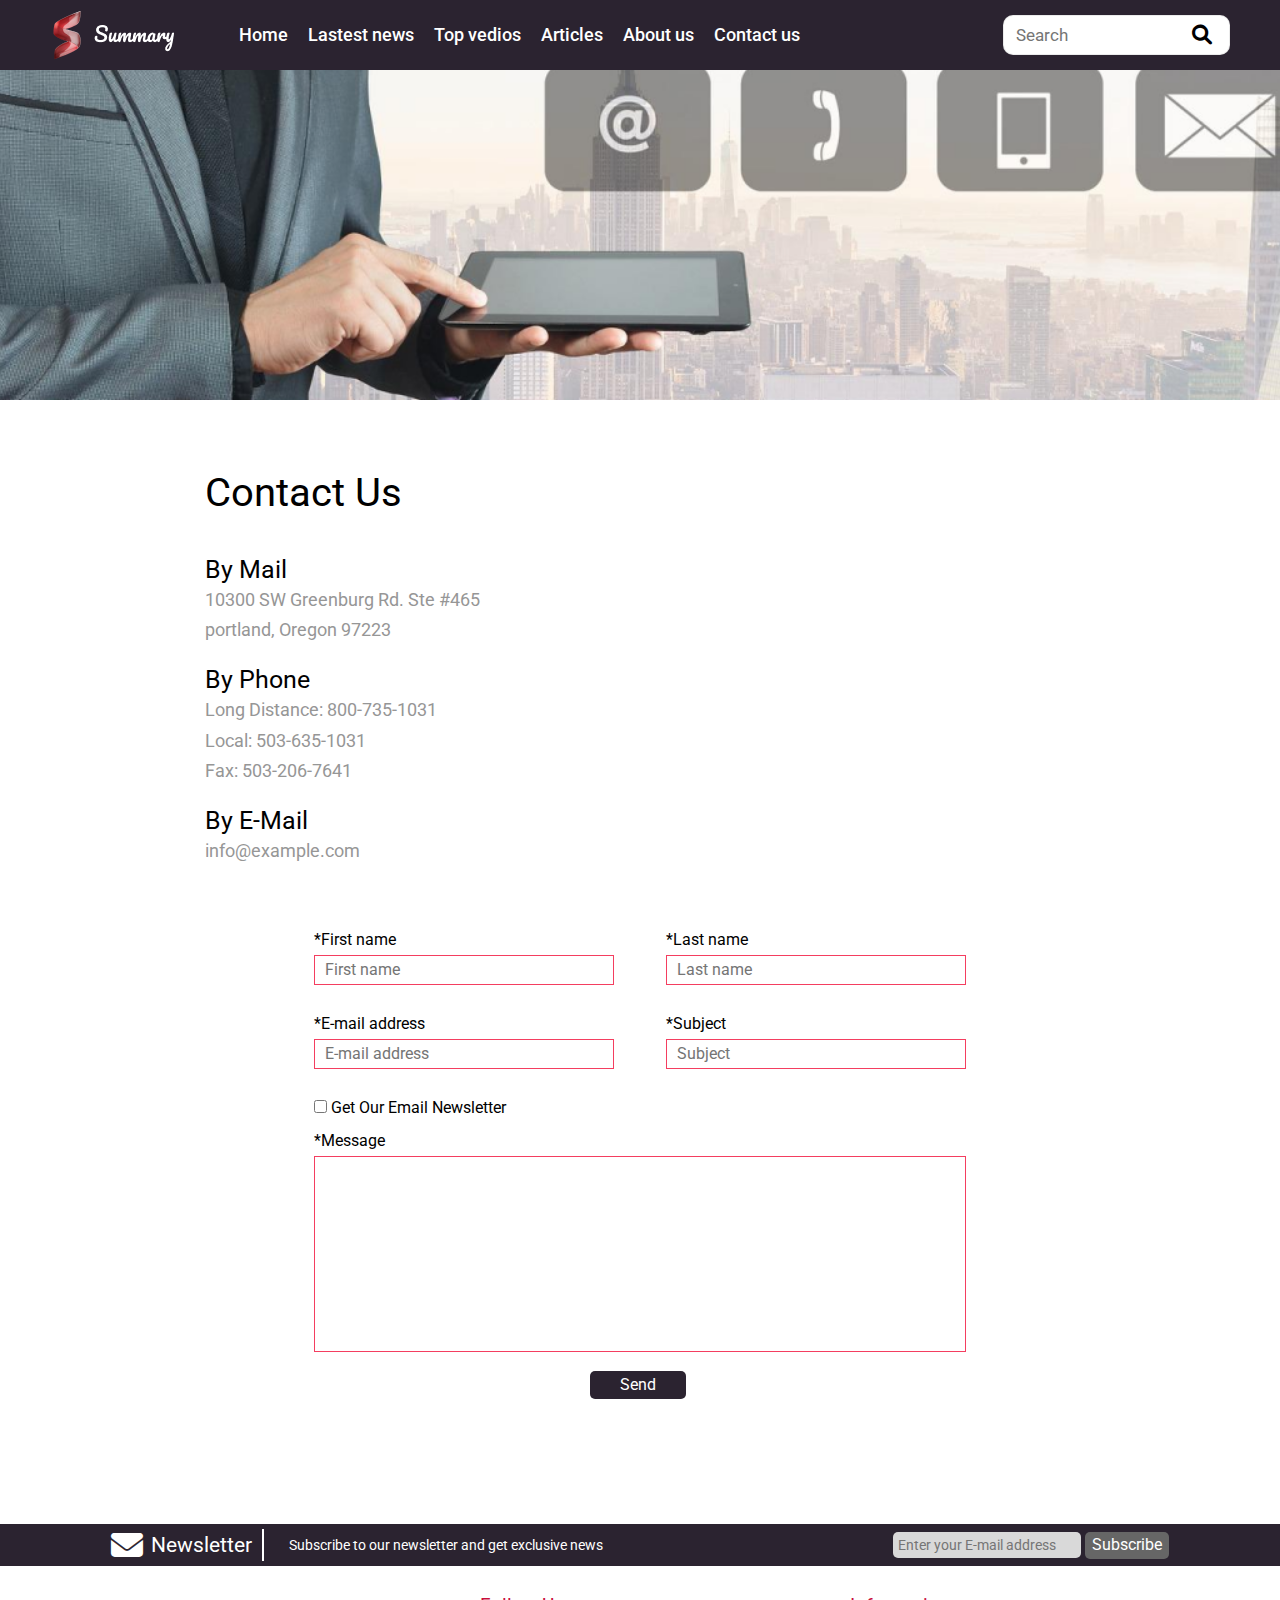
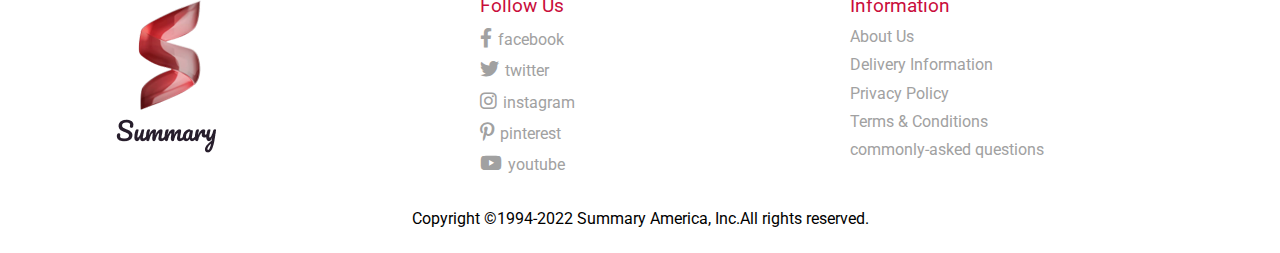
<file: contact.html>
<!DOCTYPE html>
<html lang="en">

<head>
    <meta charset="UTF-8">
    <meta http-equiv="X-UA-Compatible" content="IE=edge">
    <meta name="viewport" content="width=device-width, initial-scale=1.0">
    <link rel="stylesheet" href="CSS/normalize.css">
    <link rel="stylesheet" href="CSS/all.min.css">
    <link rel="stylesheet" href="CSS/style.css">

    <title>Contact us</title>
</head>

<body>
    <!-- ==========> Start NavBar <========== -->
    <nav>
        <div class="menu-icon">
            <i class="fa-solid fa-bars"></i>
        </div>

        <div class="logo">
            <img src="images/main-logo.png" alt="">
        </div>

        <div class="nav-items">
            <li>
                <a href="index.html">Home</a>
            </li>
            <li>
                <a href="index.html#lastest">Lastest news</a>
            </li>
            <li>
                <a href="index.html#videos">Top vedios</a>
            </li>
            <li>
                <a href="index.html#blogs">Articles</a>
            </li>
            <li>
                <a href="about.html">About us </a>
            </li>
            <li>
                <a href="contact.html">Contact us</a>
            </li>
        </div>

        <div class="search-icon">
            <i class="fas fa-search"></i>
        </div>

        <div class="cancel-icon">
            <i class="fas fa-times"></i>
        </div>

        <form action="#">
            <input type="search" class="search-data" placeholder="Search" required>
            <button type="submit" class="fas fa-search"></button>
        </form>

    </nav>

    <!-- ==========> End NavBar <========== -->

    <!-- ==========> Start Landing <========== -->
    <section class="contact-landing">

    </section>

    <!-- ==========> End Landing <========== -->

    <!-- ==========> Start contact us <========== -->
    <section class="contact">
        <div class="container">

            <div class="contact-info">
                <h2>Contact Us</h2>

                <h3>By Mail</h3>
                <p>10300 SW Greenburg Rd. Ste #465</p>
                <p>portland, Oregon 97223</p>

                <h3>By Phone</h3>
                <p>Long Distance: 800-735-1031</p>
                <p>Local: 503-635-1031</p>
                <p>Fax: 503-206-7641</p>

                <h3>By E-Mail</h3>
                <p>info@example.com</p>

            </div>


            <div class="contact-form">

                <form action="#">

                    <div class="input-fields">

                        <div class="field">
                            <label for="f-name">*First name</label>
                            <input type="text" name="f-name" placeholder="First name">
                        </div>

                        <div class="field">
                            <label for="l-name">*Last name</label>
                            <input type="text" name="l-name" placeholder="Last name">
                        </div>

                    </div>

                    <div class="input-fields">

                        <div class="field">
                            <label for="mail">*E-mail address</label>
                            <input type="email" name="mail" placeholder="E-mail address">
                        </div>

                        <div class="field">
                            <label for="sub">*Subject</label>
                            <input type="text" name="sub" placeholder="Subject">
                        </div>

                    </div>

                    <div class="check">
                        <input type="checkbox">
                        <label for="checkbox">Get Our Email Newsletter</label>

                    </div>
                    <div class="msg">
                        <label for="msg">*Message</label>
                        <textarea name="msg" cols="30" rows="10"></textarea>
                    </div>

                    <div class="btn">
                        <button type="submit">Send</button>
                    </div>
                </form>
            </div>

        </div>
    </section>
    <!-- ==========> End contact us <========== -->





    <!-- ==========> Start Footer <========== -->
    <footer>
        <div class="newsletter-2">
            <div class="subscribe">
                <div class="container">

                    <div class="mail">
                        <i class="fa-solid fa-envelope"></i>
                        <span>Newsletter</span>
                    </div>
                    <div class="form">
                        <div>
                            <p>Subscribe to our newsletter and get exclusive news</p>
                        </div>
                        <div>
                            <input type="email" placeholder="Enter your E-mail address">
                            <button type="submit">Subscribe</button>
                        </div>
                    </div>
                </div>

            </div>
        </div>

        <div class="footer">
            <div class="container">

                <div class="sec-logo">
                    <img src="images/second-logo.png" alt="">
                </div>

                <div class="social">
                    <h3>Follow Us</h3>

                    <a href=""> <span><i class="fa-brands fa-facebook-f"></i>facebook</span></a>
                    <a href=""> <span><i class="fa-brands fa-twitter"></i>twitter</span></a>
                    <a href=""><span><i class="fa-brands fa-instagram"></i>instagram</span></a>
                    <a href=""><span><i class="fa-brands fa-pinterest-p"></i>pinterest</span></a>
                    <a href=""><span><i class="fa-brands fa-youtube"></i>youtube</span></a>

                </div>

                <div class="information">
                    <h3>Information</h3>

                    <a href="">About Us</a>
                    <a href="">Delivery Information</a>
                    <a href="">Privacy Policy</a>
                    <a href="">Terms & Conditions</a>
                    <a href="">commonly-asked questions</a>
                </div>

            </div>

        </div>

        <p class="copy">Copyright &copy;1994-2022 Summary America, Inc.All rights reserved.</p>
    </footer>
    <!-- ==========> End Footer <========== -->






    <script src="JS/script.js"></script>
</body>

</html>
</file>
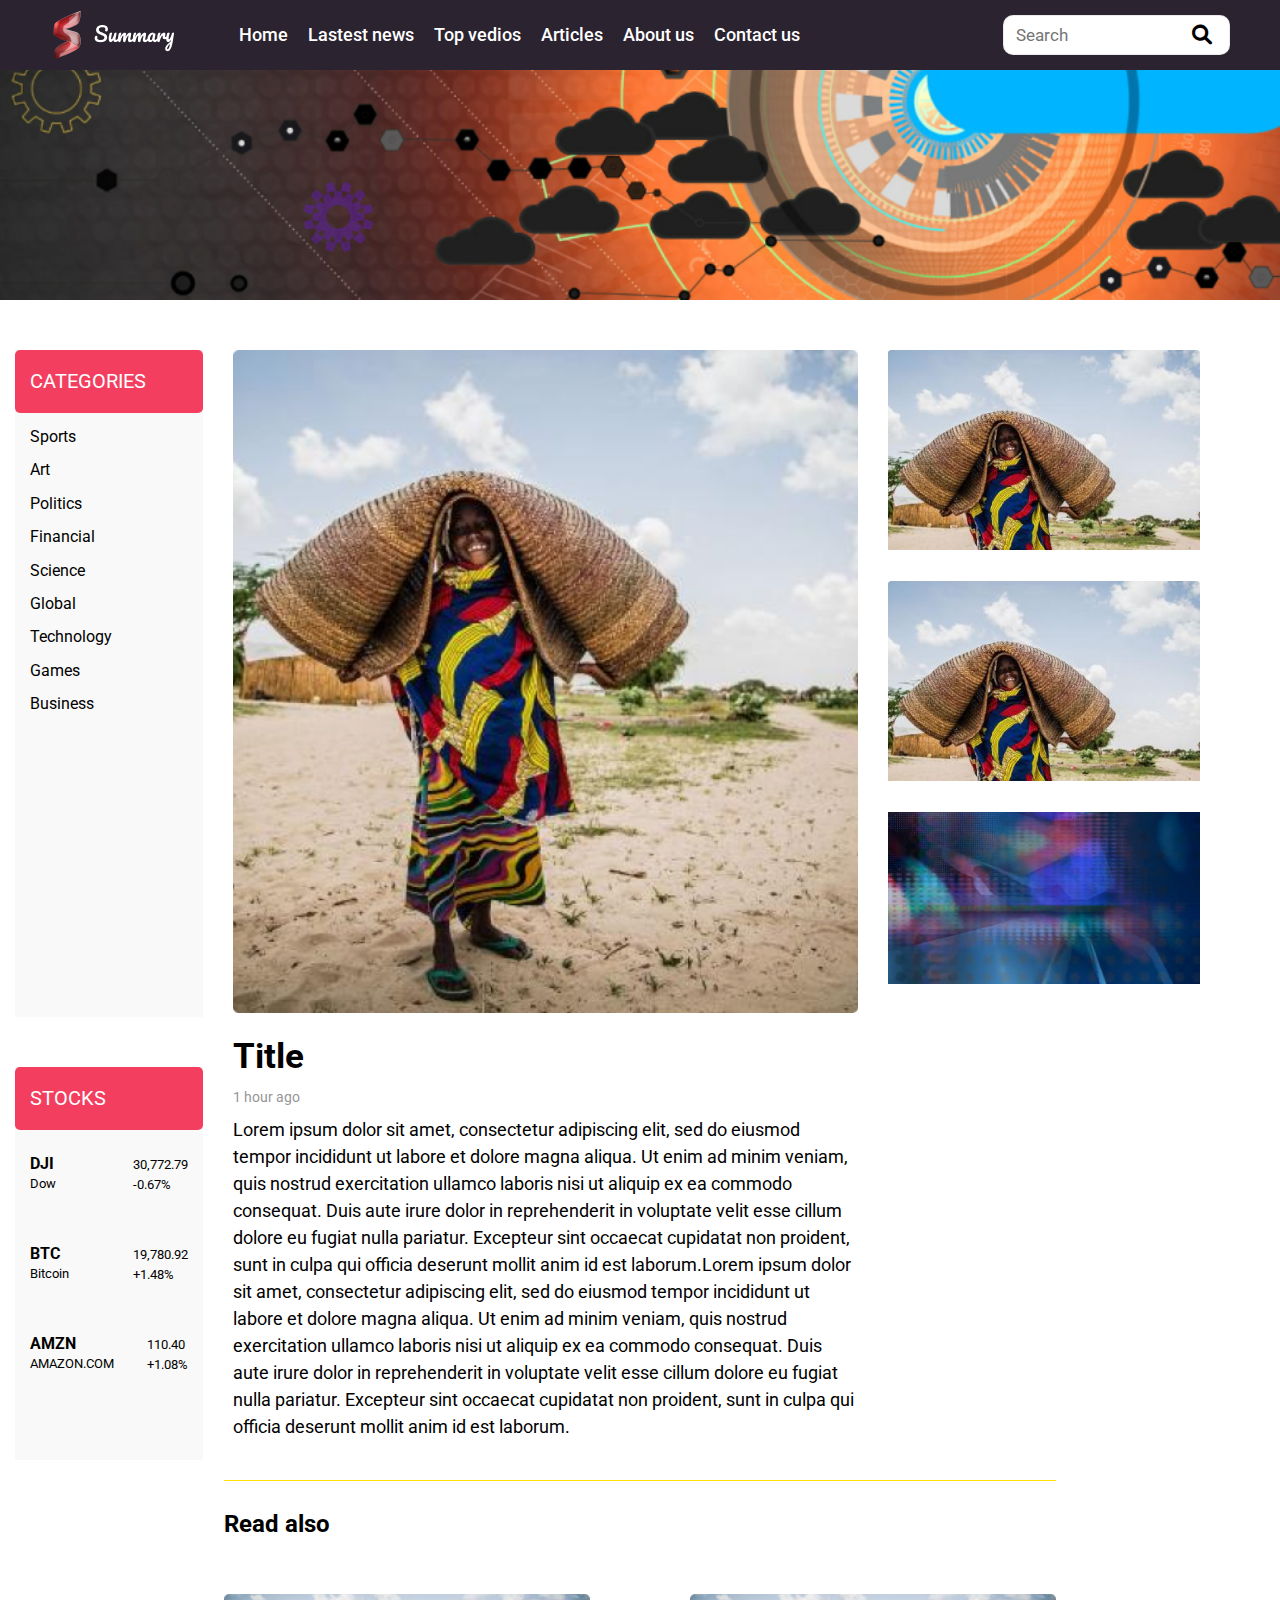
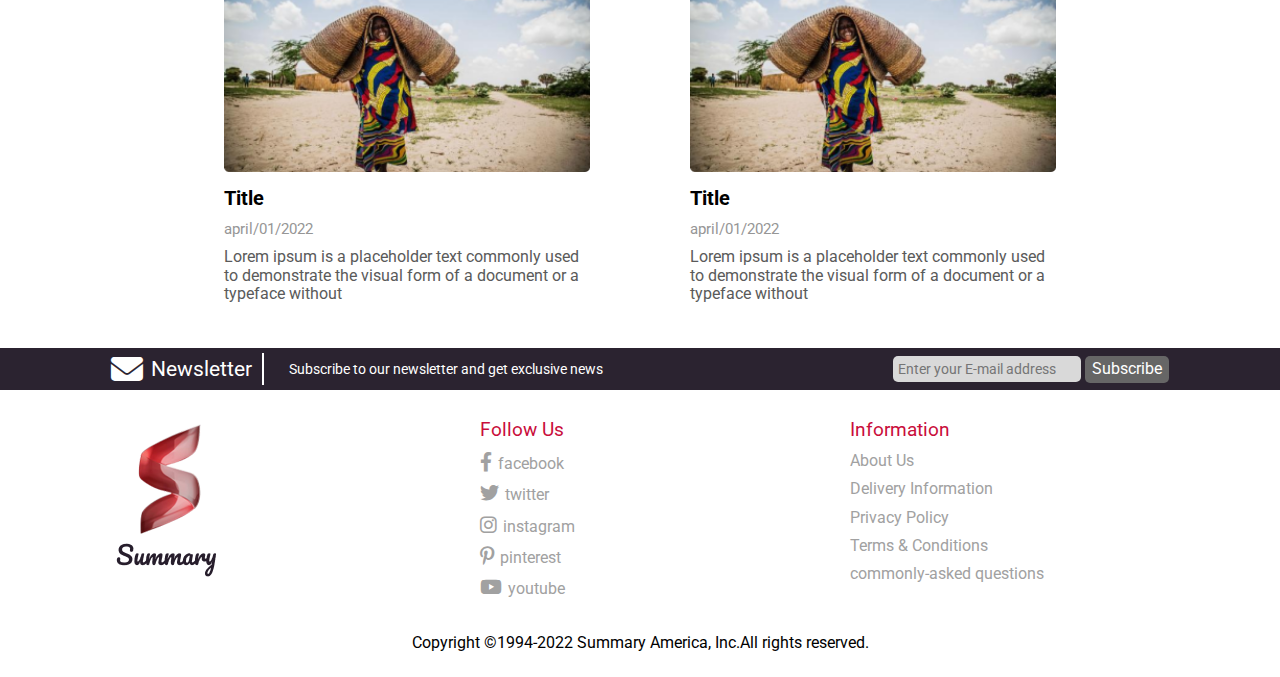
<file: details.html>
<!DOCTYPE html>
<html lang="en">

<head>
    <meta charset="UTF-8">
    <meta http-equiv="X-UA-Compatible" content="IE=edge">
    <meta name="viewport" content="width=device-width, initial-scale=1.0">
    <link rel="stylesheet" href="CSS/normalize.css">
    <link rel="stylesheet" href="CSS/all.min.css">
    <link rel="stylesheet" href="CSS/style.css">

    <title>Details</title>
</head>

<body>
    <!-- ==========> Start NavBar <========== -->
    <nav>
        <div class="menu-icon">
            <i class="fa-solid fa-bars"></i>
        </div>

        <div class="logo">
            <img src="images/main-logo.png" alt="">
        </div>

        <div class="nav-items">
            <li>
                <a href="index.html">Home</a>
            </li>
            <li>
                <a href="index.html#lastest">Lastest news</a>
            </li>
            <li>
                <a href="index.html#videos">Top vedios</a>
            </li>
            <li>
                <a href="index.html#blogs">Articles</a>
            </li>
            <li>
                <a href="about.html">About us </a>
            </li>
            <li>
                <a href="contact.html">Contact us</a>
            </li>
        </div>

        <div class="search-icon">
            <i class="fas fa-search"></i>
        </div>

        <div class="cancel-icon">
            <i class="fas fa-times"></i>
        </div>

        <form action="#">
            <input type="search" class="search-data" placeholder="Search" required>
            <button type="submit" class="fas fa-search"></button>
        </form>

    </nav>

    <!-- ==========> End NavBar <========== -->

    <!-- ==========> Start Landing <========== -->
    <section class="details-landing">

    </section>

    <!-- ==========> End Landing <========== -->

    <!-- ==========> Start breaking news <========== -->
    <section class="details">
        <div class="container">


            <div class="news-boxes">

                <div class="categories">
                    <div class="head">CATEGORIES</div>
                    <a href="">Sports</a>
                    <a href="">Art</a>
                    <a href="">Politics</a>
                    <a href="">Financial</a>
                    <a href="">Science</a>
                    <a href="">Global</a>
                    <a href="">Technology</a>
                    <a href="">Games</a>
                    <a href="">Business</a>
                </div>

                <div class="main-news">
                    <div class="image">
                        <img src="images/box-1-img.png" alt="">
                    </div>
                </div>

                <div class="second-box">

                    <div class="small-box">
                        <img src="images/box-1-img.png" alt="">
                    </div>

                    <div class="small-box">
                        <img src="images/box-1-img.png" alt="">
                    </div>

                    <div class="small-box">
                        <video autoplay muted loop controls src="videos/small-vid.mp4" type="video/mp4"></video>
                    </div>

                </div>

            </div>



            <div class="more-information">

                <div class="stocks">
                    <div class="head">STOCKS</div>

                    <div class="stock">
                        <div>
                            <h5>DJI</h5>
                            <h6>Dow</h6>
                        </div>
                        <div>
                            <p>30,772.79</p>
                            <p>-0.67%</p>
                        </div>
                    </div>

                    <div class="stock">
                        <div>
                            <h5>BTC</h5>
                            <h6>Bitcoin</h6>
                        </div>
                        <div>
                            <p>19,780.92</p>
                            <p>+1.48%</p>
                        </div>
                    </div>

                    <div class="stock">
                        <div>
                            <h5>AMZN</h5>
                            <h6>AMAZON.COM</h6>
                        </div>
                        <div>
                            <p>110.40</p>
                            <p>+1.08%</p>
                        </div>
                    </div>

                </div>


                <div class="main-box">

                    <div class="news-info">
                        <h4>Title</h4>
                        <span>1 hour ago</span>

                        <div class="mobile-vid">
                            <video autoplay muted loop controls src="videos/small-vid.mp4" type="video/mp4"></video>
                        </div>

                        <p>Lorem ipsum dolor sit amet, consectetur adipiscing elit, sed do eiusmod tempor incididunt ut labore et dolore magna aliqua. Ut enim ad minim veniam, quis nostrud exercitation ullamco laboris nisi ut aliquip ex ea commodo consequat.
                            Duis aute irure dolor in reprehenderit in voluptate velit esse cillum dolore eu fugiat nulla pariatur. Excepteur sint occaecat cupidatat non proident, sunt in culpa qui officia deserunt mollit anim id est laborum.Lorem ipsum
                            dolor sit amet, consectetur adipiscing elit, sed do eiusmod tempor incididunt ut labore et dolore magna aliqua. Ut enim ad minim veniam, quis nostrud exercitation ullamco laboris nisi ut aliquip ex ea commodo consequat. Duis
                            aute irure dolor in reprehenderit in voluptate velit esse cillum dolore eu fugiat nulla pariatur. Excepteur sint occaecat cupidatat non proident, sunt in culpa qui officia deserunt mollit anim id est laborum.</p>
                    </div>

                </div>

            </div>

        </div>
        <div class="container-2">
            <h2>Read also</h2>
            <div class="sub-news">
                <div class="sub-1">
                    <img src="images/small-box-img.png" alt="">
                    <h4>Title</h4>
                    <span>april/01/2022</span>
                    <p>Lorem ipsum is a placeholder text commonly used to demonstrate the visual form of a document or a typeface without</p>
                </div>

                <div class="sub-1">
                    <img src="images/small-box-img.png" alt="">
                    <h4>Title</h4>
                    <span>april/01/2022</span>
                    <p>Lorem ipsum is a placeholder text commonly used to demonstrate the visual form of a document or a typeface without</p>
                </div>
            </div>
        </div>
    </section>
    <!-- ==========> End breaking news <========== -->





    <!-- ==========> Start Footer <========== -->
    <footer>
        <div class="newsletter-2">
            <div class="subscribe">
                <div class="container">

                    <div class="mail">
                        <i class="fa-solid fa-envelope"></i>
                        <span>Newsletter</span>
                    </div>
                    <div class="form">
                        <div>
                            <p>Subscribe to our newsletter and get exclusive news</p>
                        </div>
                        <div>
                            <input type="email" placeholder="Enter your E-mail address">
                            <button type="submit">Subscribe</button>
                        </div>
                    </div>
                </div>

            </div>
        </div>

        <div class="footer">
            <div class="container">

                <div class="sec-logo">
                    <img src="images/second-logo.png" alt="">
                </div>

                <div class="social">
                    <h3>Follow Us</h3>

                    <a href=""> <span><i class="fa-brands fa-facebook-f"></i>facebook</span></a>
                    <a href=""> <span><i class="fa-brands fa-twitter"></i>twitter</span></a>
                    <a href=""><span><i class="fa-brands fa-instagram"></i>instagram</span></a>
                    <a href=""><span><i class="fa-brands fa-pinterest-p"></i>pinterest</span></a>
                    <a href=""><span><i class="fa-brands fa-youtube"></i>youtube</span></a>

                </div>

                <div class="information">
                    <h3>Information</h3>

                    <a href="">About Us</a>
                    <a href="">Delivery Information</a>
                    <a href="">Privacy Policy</a>
                    <a href="">Terms & Conditions</a>
                    <a href="">commonly-asked questions</a>
                </div>

            </div>

        </div>

        <p class="copy">Copyright &copy;1994-2022 Summary America, Inc.All rights reserved.</p>
    </footer>
    <!-- ==========> End Footer <========== -->






    <script src="JS/script.js"></script>
</body>

</html>
</file>
<file: CSS/style.css>
@import url('https://fonts.googleapis.com/css2?family=Nunito:wght@300;400;500;600;700;800&family=Roboto:wght@100;300;400;500;700;900&display=swap');
 :root {
    --main-color: #2B2330;
    --main-color-alt: #ffe001;
    --dark-red-color: #9D0007;
    --light-red-color: #FF000C;
    --light-bg: #F9F9F9;
    --main-transition: 0.5s;
}

* {
    margin: 0;
    padding: 0;
    outline: none;
    box-sizing: border-box;
    list-style: none;
    text-decoration: none;
    font-family: 'Roboto', sans-serif;
}

html {
    scroll-behavior: smooth;
}

body {
    background: #fff;
}

.container {
    padding-left: 15px;
    padding-right: 15px;
    margin-left: auto;
    margin-right: auto;
}


/* Small Screens */

@media (min-width: 768px) {
    .container {
        width: 750px;
    }
}


/* Medium Screens */

@media (min-width: 992px) {
    .container {
        width: 970px;
    }
}


/* Large Screens */

@media (min-width: 1200px) {
    .container {
        width: 100%;
    }
}


/* ==========> Start NavBar <========== */

nav {
    background: var(--main-color);
    display: flex;
    flex-wrap: wrap;
    align-items: center;
    justify-content: space-between;
    height: 70px;
    padding: 0 50px;
    position: fixed;
    z-index: 1000;
    width: 100%;
}

nav .logo {
    height: 55px;
}

nav .nav-items {
    display: flex;
    flex: 1;
    padding: 0 0 0 300px;
}

nav .nav-items li {
    padding: 0 20px;
}

nav .nav-items li a {
    color: #fff;
    font-size: 18px;
    font-weight: 500;
    transition: var(--main-transition);
}

nav .nav-items li a:hover {
    color: var(--main-color-alt);
}

nav form {
    display: flex;
    height: 40px;
    width: 227px;
    padding: 2px;
    background: #fff;
    border-radius: 10px;
    border: 1px solid rgba(155, 155, 155, 0.2);
}

nav form .search-data {
    width: 100%;
    height: 100%;
    padding: 0 10px;
    color: #000;
    font-size: 17px;
    border: none;
    font-weight: 400;
    background: none;
}

nav form button {
    padding: 0 15px;
    color: #000;
    font-size: 20px;
    font-weight: 300;
    background: none;
    border: none;
    cursor: pointer;
    transition: var(--main-transition);
}

nav form button:hover {
    color: var(--light-red-color);
}

nav .menu-icon,
nav .cancel-icon,
nav .search-icon {
    width: 40px;
    text-align: center;
    margin: 0 50px;
    font-size: 18px;
    cursor: pointer;
    display: none;
}

nav .menu-icon i {
    color: #fff;
}

nav .menu-icon i,
nav .cancel-icon,
nav .search-icon {
    display: none;
}

@media(max-width: 1290px) {
    nav .nav-items {
        padding: 0 0 0 50px;
    }
    nav .nav-items li {
        padding: 0 10px;
    }
}

@media(max-width: 1140px) {
    nav {
        padding: 0px;
    }
    nav .logo {
        flex: 2;
        text-align: center;
    }
    nav .nav-items {
        position: fixed;
        z-index: 99;
        top: 70px;
        width: 100%;
        height: 100%;
        left: -100%;
        padding: 10px 50px 0 50px;
        text-align: center;
        background: #2b2330c1;
        display: inline-block;
        transition: left 0.5s ease;
    }
    nav .nav-items.active {
        left: 0px;
    }
    nav .nav-items li {
        line-height: 40px;
        margin: 30px 0;
    }
    nav form {
        position: absolute;
        top: 80px;
        right: 55px;
        opacity: 0;
        pointer-events: none;
        transition: top 0.4s ease, opacity 0.1s ease;
    }
    nav form.active {
        top: 71px;
        opacity: 1;
        pointer-events: auto;
        z-index: 99;
    }
    nav form::before {
        position: absolute;
        content: '';
        top: -2px;
        right: 0px;
        width: 0;
        height: 0;
        z-index: -1;
        border: 10px solid transparent;
        border-bottom-color: var(--main-color-alt);
        margin: -20px 0 0;
    }
    nav form::after {
        position: absolute;
        content: '';
        height: 40px;
        padding: 2px;
        background: var(--main-color-alt);
        border-radius: 2px;
        min-width: calc(100% + 20px);
        z-index: -2;
        left: 50%;
        top: 50%;
        transform: translate(-50%, -50%);
    }
    nav .menu-icon {
        display: block;
    }
    nav .menu-icon i,
    nav .search-icon {
        display: block;
        color: #fff;
    }
    nav .cancel-icon.show {
        display: block;
        color: var(--light-red-color);
    }
    nav .search-icon.hide {
        display: none;
    }
}

@media(max-width: 980px) {
    nav .menu-icon i,
    nav .cancel-icon,
    nav .search-icon {
        margin: 0 20px;
    }
    nav .search-icon,
    nav .cancel-icon {
        margin: 0 50px;
    }
    nav form {
        right: 60px;
    }
}

@media(max-width: 500px) {
    nav .menu-icon,
    nav .cancel-icon,
    nav .search-icon {
        margin: 0 10px;
        font-size: 16px;
    }
    nav form {
        right: 20px;
    }
}


/* ==========> End NavBar <========== */


/* ==========> Start Landing <========== */

.landing {
    padding: 25px 0;
    min-height: 500px;
    background-image: url("../images/landing-bg.png");
    background-size: cover;
    position: relative;
    background-position: center;
}

.container .main-title {
    font-family: 'Alfa Slab One', sans-serif;
    color: #F9F9F9;
    font-weight: 800;
    font-size: 40px;
    position: absolute;
    bottom: 0;
    max-width: 300px;
    letter-spacing: 3px;
    line-height: 1.5;
}


/* ==========> End Landing <========== */


/* ==========> Start breaking news <========== */

.breaking {
    padding: 25px 0;
}

.breaking .sec-title {
    font-size: 30px;
    font-weight: 500;
    position: relative;
    left: 18.5%;
    width: fit-content;
}

.breaking .sec-title::before {
    content: '';
    position: absolute;
    width: 3px;
    height: 100%;
    background-color: var(--main-color-alt);
    left: -8px;
    bottom: 0;
}

.breaking .sec-boxes {
    display: grid;
    grid-template-columns: 15% 40% 30%;
    gap: 40px;
    margin-top: 30px;
}

.breaking .sec-boxes .categories {
    background: var(--light-bg);
}

.breaking .categories .head {
    background: var(--dark-red-color);
    color: #fff;
    padding: 20px 15px;
    border-radius: 5px;
    font-size: 20px;
}

.breaking .categories a {
    display: block;
    color: #000;
    padding: 0 15px;
    margin: 15px 0;
    transition: var(--main-transition);
}

.breaking .categories a:hover {
    color: var(--dark-red-color);
}

.breaking .box-1 {
    border-radius: 5px;
    transition: var(--main-transition);
    overflow: hidden;
}

.breaking .box-1 .image img {
    width: 100%;
    height: 100%;
}

.breaking .box-1 .details h4 {
    padding: 10px 0;
    font-size: 25px;
    color: #000;
    transition: var(--main-transition);
}

.breaking .box-1 .details span {
    margin-bottom: 5px;
    color: #B9B9B9;
    font-size: 16px;
}

.breaking .box-1 .details p {
    font-size: 18px;
    line-height: 1.4;
    color: #969696;
}

.breaking .box-1:hover h4 {
    color: var(--main-color-alt);
}

.breaking .small-box h5 {
    padding: 10px 0;
    color: #000;
    font-size: 20px;
    transition: var(--main-transition);
}

.breaking .box-2 .small-box:hover h5 {
    color: var(--main-color-alt);
}

.breaking .small-box .image img {
    width: 100%;
    height: 100%;
}

.breaking .small-box span {
    padding-top: 10px;
    color: #B9B9B9;
    font-size: 16px;
    display: block;
}

.breaking .small-box p {
    font-size: 16px;
    line-height: 1.3;
    padding: 10px 0;
    color: #000;
}

@media(max-width: 1100px) {
    .breaking .sec-title {
        left: 10px;
    }
    .breaking .sec-boxes {
        grid-template-columns: 20% 70%;
    }
    .breaking .sec-boxes .box-2 {
        display: none;
    }
}

@media(max-width: 850px) {
    .breaking .sec-boxes {
        grid-template-columns: 100%;
        grid-template-rows: 25% 70%;
    }
    .breaking .box-2 {
        display: flex;
        gap: 25px;
    }
    .breaking .categories a {
        display: inline-block;
    }
    .breaking .categories {
        text-align: center;
        min-height: 200px;
    }
}

@media(max-width: 650px) {
    .breaking {
        padding-bottom: 0;
    }
    .breaking .sec-title {
        left: 5%;
    }
    .container {
        padding: 0 30px;
    }
    .breaking .sec-boxes .box-1 {
        margin-top: 50px;
        height: fit-content;
    }
}


/* ==========> End breaking news <========== */


/* ==========> Start Lastest news <========== */

.lastest {
    padding: 50px 0;
}

.lastest .sec-title {
    font-size: 30px;
    font-weight: 500;
    position: relative;
    left: 18.5%;
    width: fit-content;
}

.lastest .sec-title::before {
    content: '';
    position: absolute;
    width: 3px;
    height: 100%;
    background: #20E300;
    left: -8px;
    bottom: 0;
}

.lastest .sec-boxes {
    display: grid;
    grid-template-columns: 15% 80%;
    gap: 40px;
    margin-top: 30px;
}

.lastest .sec-boxes .stocks {
    background: var(--light-bg);
}

.lastest .stocks .head {
    background: var(--dark-red-color);
    color: #fff;
    padding: 20px 15px;
    border-radius: 5px;
    font-size: 20px;
}

.lastest .stocks .stock {
    padding: 25px 15px;
    display: flex;
    justify-content: space-between;
}

.lastest .stocks .stock h5 {
    font-size: 16px;
    padding-bottom: 3px;
}

.lastest .stocks .stock h6 {
    font-size: 13px;
    font-weight: normal;
}

.lastest .stocks .stock p {
    font-size: 13px;
    font-weight: normal;
    padding: 2.5px 0;
}

.lastest .main-box {
    display: grid;
    grid-template-columns: repeat(auto-fill, minmax(300px, 1fr));
    gap: 20px;
    position: relative;
}

.lastest .main-box .small-box {
    transition: var(--main-transition);
}

.lastest .main-box .small-box:hover h5 {
    color: var(--dark-red-color);
}

.lastest .main-box .small-box img {
    max-width: 100%;
}

.lastest .main-box .small-box h5 {
    font-size: 20px;
    padding: 5px 0;
    color: #000;
}

.lastest .main-box .small-box span {
    font-size: 14px;
    color: #969696;
    padding-bottom: 8px;
}

.lastest .main-box .small-box p {
    font-size: 16px;
    color: #5A5A5A;
    padding-top: 10px;
}

.lastest .container .btn {
    position: absolute;
    bottom: -50px;
    right: 0;
    padding: 8px 25px;
    border-radius: 5px;
    border: none;
    background: var(--main-color);
    color: var(--main-color-alt);
    cursor: pointer;
    transition: var(--main-transition);
}

.lastest .container .btn:hover {
    color: var(--main-color);
    background: var(--main-color-alt);
}

@media(max-width: 1100px) {
    .lastest .sec-boxes {
        grid-template-columns: 95%;
    }
    .lastest .main-box {
        grid-template-columns: repeat(auto-fill, minmax(260px, 1fr));
        gap: 25px;
    }
    .lastest .sec-title {
        left: 10px;
    }
    .lastest .main-box .small-box p {
        max-width: 350px;
        margin: auto;
        text-align: left;
    }
}

@media(max-width: 500px) {
    .lastest .sec-boxes {
        grid-template-columns: 100%;
    }
    .lastest {
        padding: 0 0 60px 0;
    }
}


/* ==========> End Lastest news <========== */


/* ==========> Start Newsletter <========== */

.newsletter {
    padding: 25px 0;
    background-image: url('../images/newsletter.png');
    background-size: cover;
    min-height: 400px;
}

.newsletter h1 {
    max-width: 550px;
    margin: auto;
    margin-top: 80px;
    font-family: 'Alfa Slab One', sans-serif;
    color: var(--main-color);
    font-weight: 800;
    font-size: 35px;
    letter-spacing: 3px;
    line-height: 1.5;
}

.newsletter .form {
    max-width: 550px;
    margin: 80px auto;
}

.newsletter .form input {
    width: 350px;
    padding: 8px 15px;
    border: none;
    border-radius: 5px;
}

.newsletter .form button {
    padding: 8px 15px;
    border: none;
    border-radius: 5px;
    background: var(--main-color);
    color: #fff;
    margin-left: 5px;
    cursor: pointer;
    transition: var(--main-transition);
}

.newsletter .form button:hover {
    background: var(--dark-red-color);
}

@media(max-width: 850px) {
    .newsletter h1 {
        max-width: 430px;
        margin: auto;
        margin-top: 60px;
        font-size: 25px;
        text-align: center;
    }
    .newsletter .form input {
        width: 260px;
        padding: 5px 10px;
    }
    .newsletter .form button {
        padding: 5px 10px;
    }
    .newsletter .container {
        max-width: 500px;
        margin: auto;
    }
    .newsletter .form {
        width: fit-content;
    }
}

@media(max-width: 500px) {
    .newsletter h1 {
        max-width: 330px;
        font-size: 20px;
        text-align: center;
    }
    .newsletter .form input {
        width: 190px;
        font-size: 14px;
        margin-left: 0;
    }
    .newsletter .form button {
        padding: 5px 10px;
    }
}


/* ==========> End Newsletter <========== */


/* ==========> Start Videos <========== */

.videos {
    padding: 50px 0;
    background: #F9F9F9;
    margin-top: 30px;
}

.videos .container {
    max-width: 800px;
    margin: auto;
}

.videos .sec-title {
    font-size: 30px;
    font-weight: 500;
    position: relative;
    padding-left: 8px;
    margin-bottom: 25px;
}

.videos .sec-title::before {
    content: '';
    position: absolute;
    width: 3px;
    height: 100%;
    background-color: var(--light-red-color);
    left: 0;
    bottom: 0;
}

.videos .container video {
    width: 100%;
}

.videos .vid-info {
    display: flex;
    justify-content: space-between;
}

.videos .vid-info i {
    color: #6F6F6F;
    margin-right: 5px;
}

.videos .secondary-vid {
    display: grid;
    grid-template-columns: repeat(auto-fill, minmax(200px, 1fr));
    gap: 30px;
    margin-top: 100px;
}

.videos .secondary-vid h4 {
    margin-top: 5px;
}

.videos .secondary-vid .vid-inf {
    display: flex;
    margin-top: 15px;
}

.videos .secondary-vid .vid-inf span {
    margin-left: 20px;
}

.videos .secondary-vid .vid-inf i {
    color: #6F6F6F;
    margin-right: 5px;
}

.videos .next-prev {
    width: 100px;
    margin: auto;
    margin-top: 50px;
    display: flex;
    justify-content: space-between;
}

.videos .next-prev i {
    color: var(--dark-red-color);
    font-size: 2rem;
    cursor: pointer;
    transition: var(--main-transition);
}

.videos .next-prev i:hover {
    color: var(--light-red-color);
}

@media(max-width: 500px) {
    .videos .secondary-vid {
        display: none;
    }
}


/* ==========> End Videos <========== */


/* ==========> Start Blogs <========== */

.blogs {
    padding: 50px 0;
}

.blogs .container {
    max-width: 800px;
    margin: auto;
}

.blogs .sec-title {
    font-size: 30px;
    font-weight: 500;
    position: relative;
    padding-left: 8px;
    margin-bottom: 25px;
}

.blogs .sec-title::before {
    content: '';
    position: absolute;
    width: 3px;
    height: 100%;
    background-color: var(--dark-red-color);
    left: 0;
    bottom: 0;
}

.blogs .blogs-box {
    display: grid;
    grid-template-columns: repeat(auto-fill, minmax(240px, 1fr));
    gap: 50px;
}

.blogs .blog {
    margin-top: 25px;
}

.blogs .blog img {
    max-width: 100%;
    border-radius: 5px;
}

.blogs .blog h4 {
    font-size: 20px;
    padding: 10px 0;
}

.blogs .blog span {
    font-size: 15px;
    color: #969696;
    margin-bottom: 15px;
}

.blogs .blog p {
    font-size: 16px;
    color: #5A5A5A;
    margin-top: 10px;
}


/* ==========> End Blogs <========== */


/* =*=*=*=*=*=*====>> Start Details Page <<====*=*=*=*=*=*= */

.details-landing {
    padding: 25px 0;
    min-height: 300px;
    background-image: url("../images/details-bg.png");
    background-repeat: no-repeat;
    background-size: cover;
    position: relative;
    background-position: center;
}

.details .news-boxes {
    display: grid;
    grid-template-columns: 15% 50% 25%;
    gap: 30px;
    margin-top: 50px;
}

.details .news-boxes .categories {
    background: var(--light-bg);
}

.details .categories .head {
    background: #F43E60;
    color: #fff;
    padding: 20px 15px;
    border-radius: 5px;
    font-size: 20px;
}

.details .categories a {
    display: block;
    color: #000;
    padding: 0 15px;
    margin: 15px 0;
    transition: var(--main-transition);
}

.details .categories a:hover {
    color: var(--dark-red-color);
}

.details img,
.details video {
    width: 100%;
}

.details .second-box {
    display: grid;
    grid-template-columns: 1fr;
    gap: 25px;
}

.details .small-box {
    height: 200px;
    width: 100%;
    overflow: hidden;
}

.details .more-information {
    display: grid;
    grid-template-columns: 15% 50%;
    gap: 30px;
    margin-top: 50px;
}

.details .stocks {
    background: var(--light-bg);
}

.details .stocks .head {
    background: #F43E60;
    color: #fff;
    padding: 20px 15px;
    border-radius: 5px;
    font-size: 20px;
}

.details .stocks .stock {
    padding: 25px 15px;
    display: flex;
    justify-content: space-between;
}

.details .stocks .stock h5 {
    font-size: 16px;
    padding-bottom: 3px;
}

.details .stocks .stock h6 {
    font-size: 13px;
    font-weight: normal;
}

.details .stocks .stock p {
    font-size: 13px;
    font-weight: normal;
    padding: 2.5px 0;
}

.details .main-box .news-info {
    margin-top: -40px;
}

.details .news-info h4 {
    font-size: 35px;
    padding: 10px 0;
}

.details .news-info span {
    font-size: 14px;
    color: #969696;
}

.details .news-info p {
    font-size: 18px;
    line-height: 1.5;
    padding-top: 10px;
    padding-bottom: 20px;
}

.details .container-2 {
    max-width: 65%;
    margin: 20px auto;
    border-top: 1px solid var(--main-color-alt);
}

.details .container-2>h2 {
    padding: 30px 0;
}

.details .container-2 .sub-news {
    display: grid;
    grid-template-columns: repeat(auto-fill, minmax(250px, 1fr));
    gap: 100px;
    margin-top: 25px;
}

.details .container-2 h4 {
    font-size: 20px;
    padding: 10px 0;
}

.details .container-2 span {
    font-size: 15px;
    color: #969696;
    margin-bottom: 15px;
}

.details .container-2 p {
    font-size: 16px;
    color: #5A5A5A;
    margin-top: 10px;
}

.details .container-2 img {
    width: 100%;
}

.details .mobile-vid {
    display: none;
}

@media(max-width: 1200px) {
    .details .news-boxes {
        grid-template-columns: 20% 70%;
    }
    .details .small-box {
        display: none;
    }
    .details .stocks {
        display: none;
    }
    .details .more-information {
        grid-template-columns: 1fr;
        margin-top: 10px;
    }
    .details .container-2 {
        width: 100%;
    }
    .details .container-2 .sub-news {
        gap: 30px;
        width: 100%;
    }
}

@media(max-width: 850px) {
    .details .news-boxes {
        grid-template-columns: 1fr;
    }
    .details .categories {
        display: none;
    }
}

@media(max-width: 650px) {
    .container {
        padding: 0 30px;
    }
    .details .mobile-vid {
        display: block;
        margin-top: 10px;
    }
}


/* =*=*=*=*=*=*====>> End Details Page <<====*=*=*=*=*=*= */


/* =*=*=*=*=*=*====>> Start About Page <<====*=*=*=*=*=*= */

.about-landing {
    padding: 20px 0;
}

.about {
    padding: 50px 0;
}

.about .page-title {
    text-align: center;
    font-size: 70px;
    font-weight: 500;
}

.about .about-info p {
    text-align: center;
    font-size: 22px;
    font-weight: 400;
    line-height: 1.5;
    padding: 5px 50px;
}

.about .map {
    max-width: 850px;
    margin: 50px auto;
}

.about .map img {
    max-width: 100%;
    opacity: 0.5;
}

.about .our-team {
    padding: 0 50px;
    display: grid;
    grid-template-columns: repeat(auto-fill, minmax(350px, 1fr));
    gap: 50px;
}

.about .our-team .member {
    text-align: center;
    padding: 125px 15px 60px 15px;
    color: #fff;
    background: #330033;
    border-radius: 5px;
    position: relative;
}

.about .our-team .member>img {
    position: absolute;
    border-radius: 50%;
    top: -80px;
    left: 50%;
    transform: translateX(-50%);
    border: 5px solid #fff;
}

.about .member h3 {
    font-size: 25px;
}

.about .member h5 {
    font-size: 18px;
    font-weight: 400;
    padding: 10px 0;
}

.about .member p {
    font-size: 16px;
    line-height: 1.3;
    padding: 20px;
}

.about .member .social {
    margin-top: 25px;
}

.about .member .links {
    margin-top: 25px;
}

.about .member .links a {
    transition: var(--main-transition);
    margin: 0 25px;
    color: #fff;
}

.about .member .links i {
    font-size: 30px;
}

.about .member .links a:hover {
    color: var(--main-color-alt);
}

@media (max-width: 1290px) {
    .about .our-team .member {
        margin-top: 50px;
    }
    .about .our-team {
        padding: 0;
    }
}

@media (max-width: 715px) {
    .about .our-team {
        grid-template-columns: 1fr;
    }
    .about .page-title {
        font-size: 50px;
    }
    .about .about-info p {
        font-size: 18px;
        padding: 5px;
    }
    .about .member .links a {
        margin: 0 15px;
    }
    .about .member p {
        padding: 0;
    }
}


/* =*=*=*=*=*=*====>> End About Page <<====*=*=*=*=*=*= */


/* =*=*=*=*=*=*====>> Start Contact Page <<====*=*=*=*=*=*= */

.contact-landing {
    min-height: 400px;
    background-image: url("../images/contact-bg.png");
    background-repeat: no-repeat;
    background-size: cover;
    background-position: center;
}

.contact {
    padding: 50px 0;
}

.contact .container {
    max-width: 900px;
    margin: auto;
}

.contact .contact-info>h2 {
    font-size: 40px;
    color: #000;
    font-weight: 400;
    padding: 20px 0;
}

.contact .contact-info h3 {
    font-size: 25px;
    color: #000;
    font-weight: 400;
    padding-top: 20px;
}

.contact .contact-info p {
    font-size: 18px;
    color: #969696;
    padding: 5px 0;
}

.contact .contact-form {
    max-width: 75%;
    margin: 50px auto;
}

.contact .contact-form .input-fields {
    display: flex;
    justify-content: space-between;
}

.contact .contact-form .input-fields .field {
    margin: 15px 0;
    width: 300px;
}

.contact .contact-form .input-fields label,
.contact .contact-form .msg label {
    display: block;
    padding-bottom: 5px;
}

.contact .contact-form .check {
    margin: 15px 0;
}

.contact .contact-form .input-fields .field input,
.contact .contact-form textarea {
    min-width: 100%;
    resize: none;
    outline: none;
    border: 1px solid #F43E60;
    padding: 5px 10px;
}

.contact .contact-form .btn {
    margin: 15px auto;
    width: 100px;
}

.contact .contact-form .btn button {
    padding: 5px 30px;
    outline: none;
    border: none;
    border-radius: 5px;
    background: var(--main-color);
    color: #fff;
    cursor: pointer;
    transition: var(--main-transition);
}

.contact .contact-form .btn button:hover {
    background: var(--dark-red-color);
}

@media (max-width: 991px) {
    .contact .contact-form .input-fields {
        flex-direction: column;
    }
    .contact .contact-form .input-fields .field {
        width: 100%;
    }
    .contact .contact-form {
        max-width: 100%;
    }
}


/* =*=*=*=*=*=*====>> End Contact Page <<====*=*=*=*=*=*= */


/* =*=*=*=*=*=*====>> Start All News Page <<====*=*=*=*=*=*= */

.all-news {
    padding: 25px 0;
}

.all-news .sec-title {
    font-size: 30px;
    font-weight: 500;
    position: relative;
    left: 18.5%;
    width: fit-content;
    top: 70px;
}

.all-news .sec-title::before {
    content: '';
    position: absolute;
    width: 3px;
    height: 100%;
    background-color: var(--main-color-alt);
    left: -8px;
    bottom: 0;
}

.all-news .sec-boxes {
    display: grid;
    grid-template-columns: 15% 80%;
    gap: 40px;
    margin-top: 30px;
}

.all-news .sec-boxes .categories {
    background: var(--light-bg);
}

.all-news .categories .head {
    background: var(--dark-red-color);
    color: #fff;
    padding: 20px 15px;
    border-radius: 5px;
    font-size: 20px;
}

.all-news .categories a {
    display: block;
    color: #000;
    padding: 0 15px;
    margin: 15px 0;
    transition: var(--main-transition);
}

.all-news .categories a:hover {
    color: var(--dark-red-color);
}

.all-news .main-box {
    display: grid;
    grid-template-columns: repeat(auto-fill, minmax(300px, 1fr));
    gap: 20px;
    position: relative;
    padding-top: 70px;
}

.all-news t .main-box .small-box {
    transition: var(--main-transition);
}

.all-news .main-box .small-box:hover h5 {
    color: var(--dark-red-color);
}

.all-news .main-box .small-box img {
    max-width: 100%;
}

.all-news .main-box .small-box h5 {
    font-size: 20px;
    padding: 5px 0;
    color: #000;
}

.all-news .main-box .small-box span {
    font-size: 14px;
    color: #969696;
    padding-bottom: 8px;
}

.all-news .main-box .small-box p {
    font-size: 16px;
    color: #5A5A5A;
    padding-top: 10px;
}

@media(max-width: 1100px) {
    .all-news .sec-title {
        left: 25%;
    }
    .all-news .sec-boxes {
        grid-template-columns: 20% 70%;
    }
    .all-news .sec-boxes .box-2 {
        display: none;
    }
}

@media(max-width: 992px) {
    .all-news .sec-boxes {
        grid-template-columns: 100%;
        grid-template-rows: 25% 70%;
    }
    .all-news .sec-title {
        left: 2%;
    }
    .all-news .box-2 {
        display: flex;
        gap: 25px;
    }
    .all-news .categories {
        display: none;
    }
    .all-news .side {
        display: none;
    }
    .stocks.side {
        display: none;
    }
}

@media(max-width: 650px) {
    .all-news {
        padding-bottom: 0;
    }
    .all-news .sec-title {
        left: 5%;
    }
    .container {
        padding: 0 30px;
    }
    .all-news .sec-boxes .box-1 {
        margin-top: 50px;
        height: fit-content;
    }
}


/* =*=*=*=*=*=*====>> End All News Page <<====*=*=*=*=*=*= */


/* ==========> Start Footer <========== */

footer {
    padding: 25px 0;
}

footer .subscribe {
    background: var(--main-color);
    padding: 5px 0;
}

footer .subscribe>.container {
    max-width: 85%;
    display: flex;
}

footer .mail {
    display: flex;
    margin-right: 25px;
    align-items: center;
}

footer .mail i {
    font-size: 2rem;
    color: #fff;
    margin-right: 8px;
}

footer .mail span {
    font-size: 1.3rem;
    color: #fff;
    line-height: 2rem;
    border-right: 2px solid #fff;
    padding-right: 10px;
}

footer .form {
    display: flex;
    justify-content: space-between;
    align-items: center;
    width: 100%;
}

footer .form p {
    font-size: 14px;
    color: #fff;
}

footer .form input {
    border: none;
    background: #D9D9D9;
    padding: 5px;
    font-size: 14px;
    border-radius: 5px;
}

footer .form button {
    padding: 4px 7px;
    background: #666666;
    color: #fff;
    border: none;
    border-radius: 5px;
    cursor: pointer;
    transition: var(--main-transition);
}

footer .form button:hover {
    background: var(--dark-red-color);
}

footer .footer .container {
    max-width: 85%;
    margin: auto;
    margin-top: 30px;
    display: grid;
    grid-template-columns: repeat(auto-fill, minmax(250px, 1fr));
    gap: 50px;
}

footer .footer h3 {
    color: #C90D3B;
    font-weight: normal;
}

footer .footer a {
    display: block;
    margin: 10px 0;
    color: #A1A1A1;
    transition: var(--main-transition);
    width: fit-content;
}

footer .footer a:hover {
    color: var(--main-color);
}

footer .footer .social i {
    font-size: 1.2rem;
    margin-right: 6px;
}

footer .copy {
    text-align: center;
    margin-top: 25px;
}

@media(max-width: 1100px) {
    footer .form {
        flex-direction: column;
    }
    footer .form p {
        padding-bottom: 10px;
    }
}

@media(max-width: 715px) {
    footer .subscribe>.container {
        flex-direction: column;
        text-align: center;
        width: 100%;
    }
    footer .mail {
        width: fit-content;
        margin: 0 auto;
        margin-bottom: 8px;
    }
    footer .mail span {
        border-right: none;
    }
    footer .footer a {
        margin: 10px auto;
    }
    footer .footer {
        text-align: center;
    }
}

@media(max-width: 500px) {
    footer .mail span {
        font-size: 0.8rem;
    }
    footer .form button {
        margin-top: 10px;
    }
}


/* ==========> End Footer <========== */
</file>
